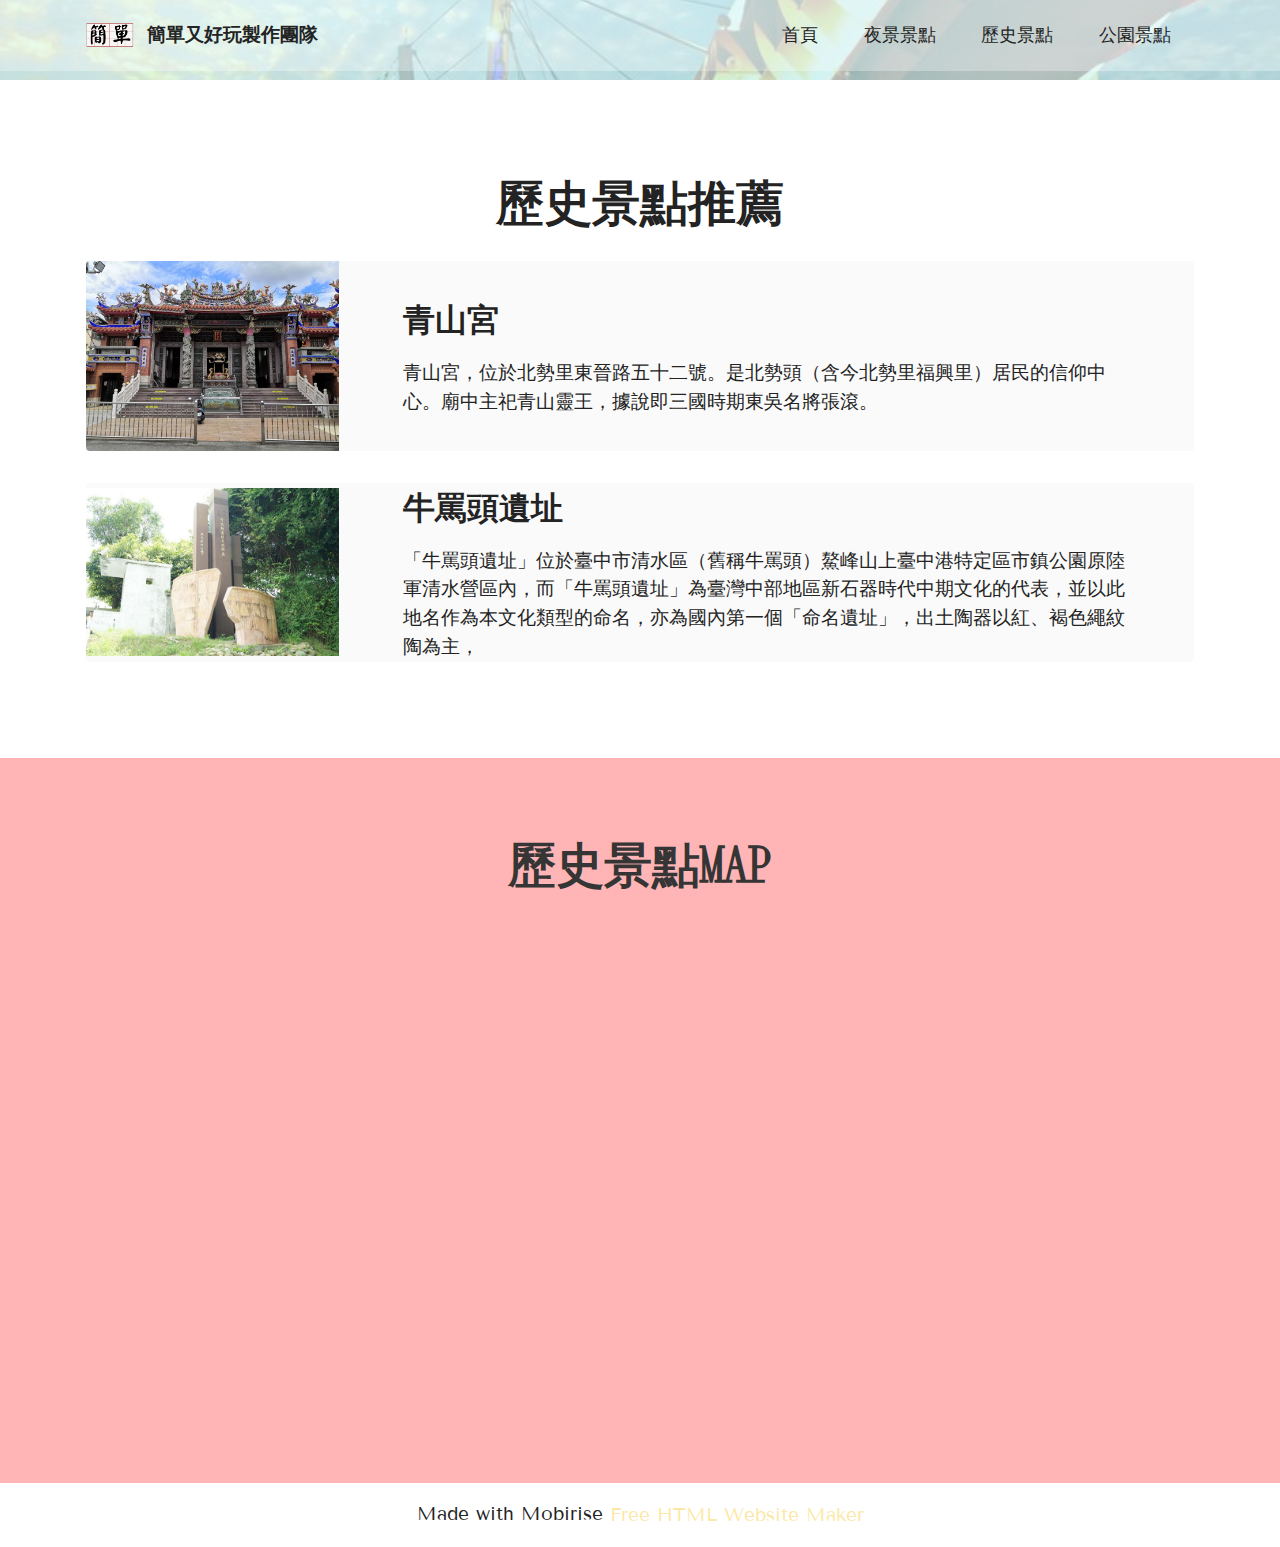
<file: page1.html>
<!DOCTYPE html>
<html  >
<head>
  <!-- Site made with Mobirise Website Builder v5.6.5, https://mobirise.com -->
  <meta charset="UTF-8">
  <meta http-equiv="X-UA-Compatible" content="IE=edge">
  <meta name="generator" content="Mobirise v5.6.5, mobirise.com">
  <meta name="twitter:card" content="summary_large_image"/>
  <meta name="twitter:image:src" content="">
  <meta property="og:image" content="">
  <meta name="twitter:title" content="歷史">
  <meta name="viewport" content="width=device-width, initial-scale=1, minimum-scale=1">
  <link rel="shortcut icon" href="assets/images/1.png" type="image/x-icon">
  <meta name="description" content="">
  
  
  <title>歷史</title>
  <link rel="stylesheet" href="assets/bootstrap/css/bootstrap.min.css">
  <link rel="stylesheet" href="assets/bootstrap/css/bootstrap-grid.min.css">
  <link rel="stylesheet" href="assets/bootstrap/css/bootstrap-reboot.min.css">
  <link rel="stylesheet" href="assets/dropdown/css/style.css">
  <link rel="stylesheet" href="assets/socicon/css/styles.css">
  <link rel="stylesheet" href="assets/theme/css/style.css">
  <link rel="preload" href="https://fonts.googleapis.com/css?family=Xanh+Mono:400,400i&display=swap" as="style" onload="this.onload=null;this.rel='stylesheet'">
  <noscript><link rel="stylesheet" href="https://fonts.googleapis.com/css?family=Xanh+Mono:400,400i&display=swap"></noscript>
  <link rel="preload" href="https://fonts.googleapis.com/css?family=Tenor+Sans:400&display=swap" as="style" onload="this.onload=null;this.rel='stylesheet'">
  <noscript><link rel="stylesheet" href="https://fonts.googleapis.com/css?family=Tenor+Sans:400&display=swap"></noscript>
  <link rel="preload" as="style" href="assets/mobirise/css/mbr-additional.css"><link rel="stylesheet" href="assets/mobirise/css/mbr-additional.css" type="text/css">
  
  
  
  
</head>
<body>
  
  <section data-bs-version="5.1" class="menu menu2 cid-sFHpMqcXGj" once="menu" id="menu2-2">
    
    <nav class="navbar navbar-dropdown navbar-expand-lg">
        <div class="container">
            <div class="navbar-brand">
                <span class="navbar-logo">
                    <a href="https://mobiri.se">
                        <img src="assets/images/1.png" alt="Mobirise Website Builder" style="height: 3rem;">
                    </a>
                </span>
                <span class="navbar-caption-wrap"><a class="navbar-caption text-black display-7" href="https://mobiri.se">簡單又好玩製作團隊</a></span>
            </div>
            <button class="navbar-toggler" type="button" data-toggle="collapse" data-bs-toggle="collapse" data-target="#navbarSupportedContent" data-bs-target="#navbarSupportedContent" aria-controls="navbarNavAltMarkup" aria-expanded="false" aria-label="Toggle navigation">
                <div class="hamburger">
                    <span></span>
                    <span></span>
                    <span></span>
                    <span></span>
                </div>
            </button>
            <div class="collapse navbar-collapse" id="navbarSupportedContent">
                <ul class="navbar-nav nav-dropdown nav-right" data-app-modern-menu="true"><li class="nav-item"><a class="nav-link link text-black text-primary display-4" href="index.html#top">首頁</a></li>
                    <li class="nav-item"><a class="nav-link link text-black text-primary display-4" href="page2.html#top">夜景景點</a></li>
                    <li class="nav-item"><a class="nav-link link text-black text-primary display-4" href="page1.html#top">歷史景點</a>
                    </li><li class="nav-item"><a class="nav-link link text-black text-primary display-4" href="page3.html#top">公園景點</a></li></ul>
                
                
            </div>
        </div>
    </nav>
</section>

<section data-bs-version="5.1" class="header9 cid-sFHoAfPmXB" id="header9-1">

    

    <div class="mbr-overlay" style="opacity: 0.7; background-color: rgb(210, 253, 255);"></div>

    <div class="text-center container">
        <div class="row justify-content-center">
            <div class="col-md-12 col-lg-9">
                
                
                
            </div>
        </div>
    </div>
</section>

<section data-bs-version="5.1" class="features10 cid-t96rgEjZdE" id="features11-5">
    <!---->
    
    
    <div class="container">
        <div class="title">
            <h3 class="mbr-section-title mbr-fonts-style mb-4 display-2"><strong>歷史景點推薦</strong></h3>
            
        </div>
        <div class="card">
            <div class="card-wrapper">
                <div class="row align-items-center">
                    <div class="col-12 col-md-3">
                        <div class="image-wrapper">
                            <img src="assets/images/2.jpeg" alt="Mobirise Website Builder" title="">
                        </div>
                    </div>
                    <div class="col-12 col-md">
                        <div class="card-box">
                            <div class="row">
                                <div class="col-12">
                                    <div class="top-line">
                                        <h4 class="card-title mbr-fonts-style display-5"><strong>青山宮</strong></h4>
                                        <p class="cost mbr-fonts-style display-5"></p>
                                    </div>
                                </div>
                                <div class="col-12">
                                    <div class="bottom-line">
                                        <p class="mbr-text mbr-fonts-style m-0 display-7">
                                            青山宮，位於北勢里東晉路五十二號。是北勢頭（含今北勢里福興里）居民的信仰中心。廟中主祀青山靈王，據說即三國時期東吳名將張滾。
                                        </p>
                                    </div>
                                </div>
                            </div>
                        </div>
                    </div>
                </div>
            </div>
        </div>
        <div class="card">
            <div class="card-wrapper">
                <div class="row align-items-center">
                    <div class="col-12 col-md-3">
                        <div class="image-wrapper">
                            <img src="assets/images/0.jpeg" alt="Mobirise Website Builder" title="">
                        </div>
                    </div>
                    <div class="col-12 col-md">
                        <div class="card-box">
                            <div class="row">
                                <div class="col-12">
                                    <div class="top-line">
                                        <h4 class="card-title mbr-fonts-style display-5"><strong>牛罵頭遺址</strong></h4>
                                        <p class="cost mbr-fonts-style display-5">ㄇ</p>
                                    </div>
                                </div>
                                <div class="col-12">
                                    <div class="bottom-line">
                                        <p class="mbr-text mbr-fonts-style m-0 display-7">
                                            「牛罵頭遺址」位於臺中市清水區（舊稱牛罵頭）鰲峰山上臺中港特定區市鎮公園原陸軍清水營區內，而「牛罵頭遺址」為臺灣中部地區新石器時代中期文化的代表，並以此地名作為本文化類型的命名，亦為國內第一個「命名遺址」，出土陶器以紅、褐色繩紋陶為主，
                                        </p>
                                    </div>
                                </div>
                            </div>
                        </div>
                    </div>
                </div>
            </div>
        </div>
        
        
        
        
    </div>
</section>

<section data-bs-version="5.1" class="map1 cid-sFHu4seZjP" id="map1-a">
    
    
    <div class="container">
        <div class="mbr-section-head mb-4">
            <h3 class="mbr-section-title mbr-fonts-style align-center mb-0 display-2"><strong>歷史景點MAP</strong></h3>
            
        </div>
        <div class="google-map"><iframe src="https://www.google.com/maps/d/u/0/embed?mid=1cGuDmkT1oVfSP0wBLYHrq-GpPIzaogc&ehbc=2E312F" width="640" height="480"></iframe></div>
    </div>
</section><section class="display-7" style="padding: 0;align-items: center;justify-content: center;flex-wrap: wrap;    align-content: center;display: flex;position: relative;height: 4rem;"><a href="https://mobiri.se/2739093" style="flex: 1 1;height: 4rem;position: absolute;width: 100%;z-index: 1;"><img alt="" style="height: 4rem;" src="[data-uri]"></a><p style="margin: 0;text-align: center;" class="display-7">Made with Mobirise &#8204;</p><a style="z-index:1" href="https://mobirise.com/html-builder.html">Free HTML Website Maker</a></section><script src="assets/bootstrap/js/bootstrap.bundle.min.js"></script>  <script src="assets/smoothscroll/smooth-scroll.js"></script>  <script src="assets/ytplayer/index.js"></script>  <script src="assets/dropdown/js/navbar-dropdown.js"></script>  <script src="assets/theme/js/script.js"></script>  
  
  
</body>
</html>
</file>
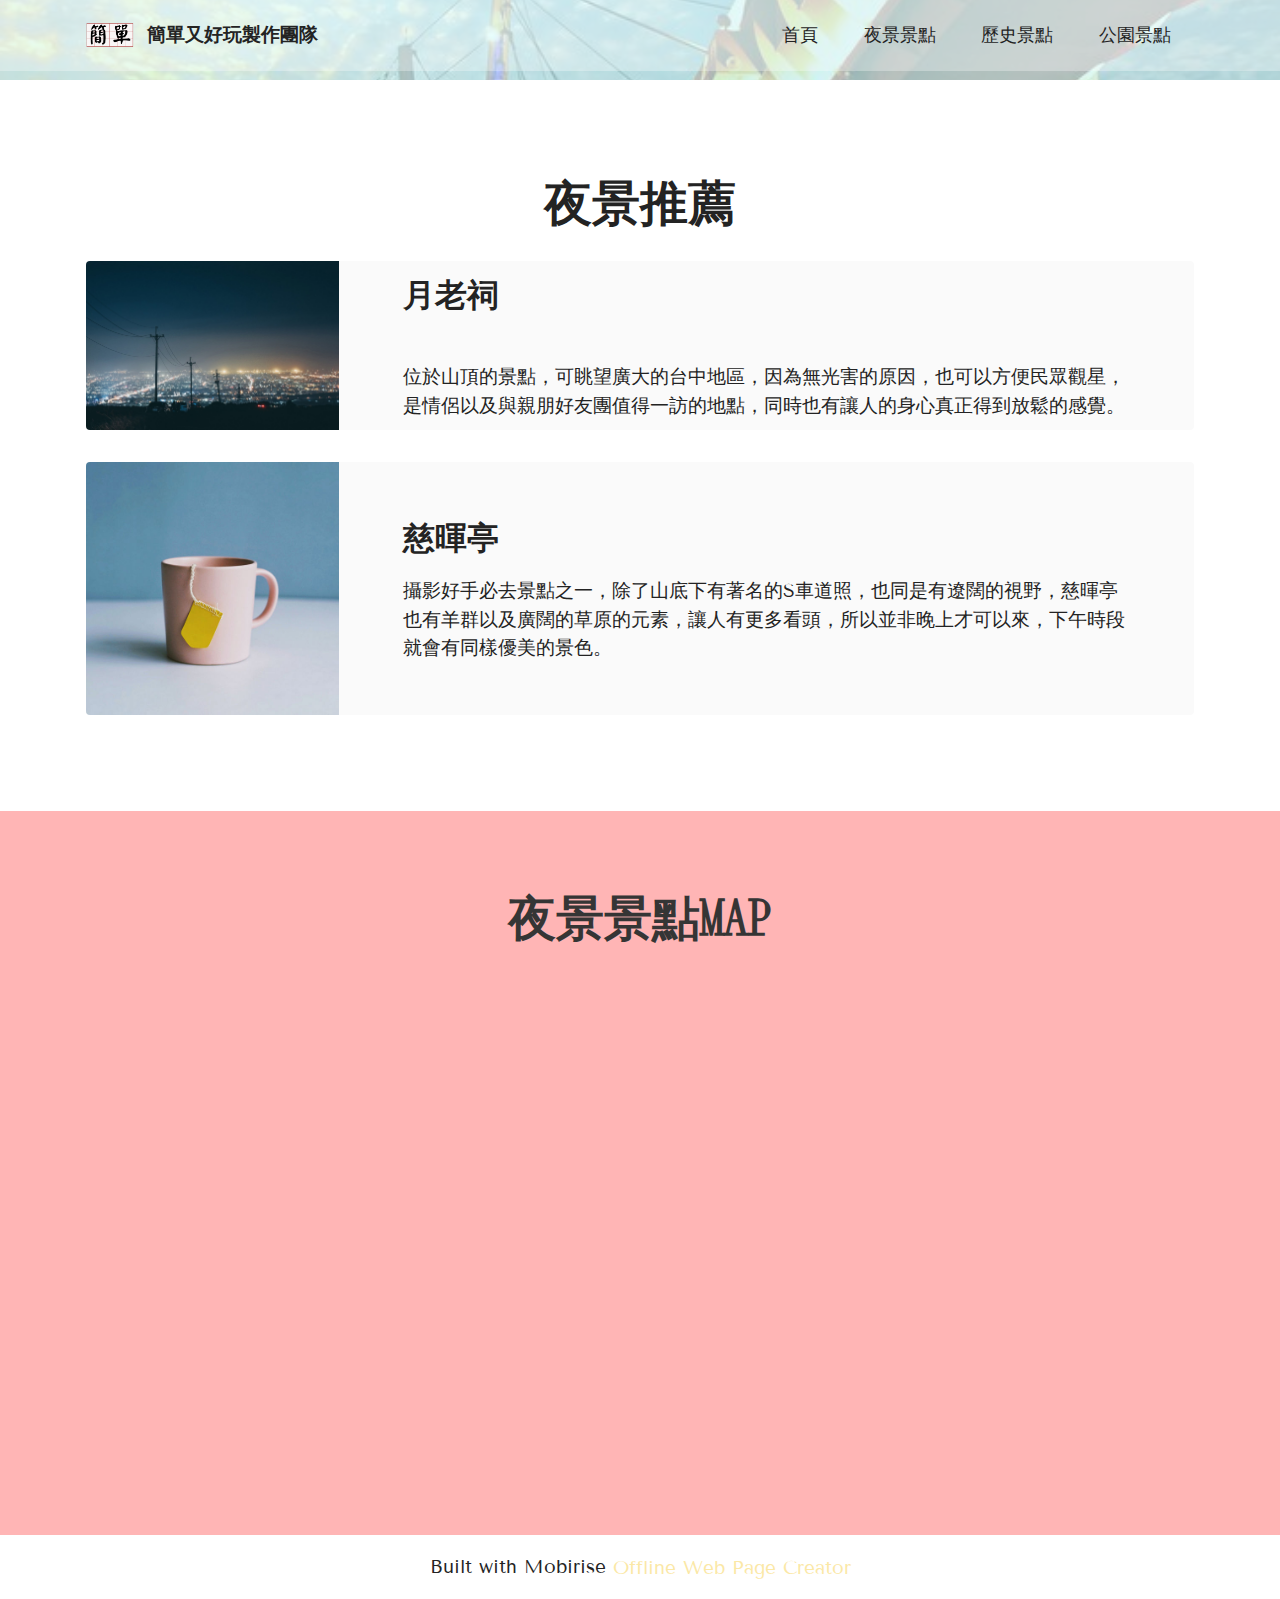
<file: page2.html>
<!DOCTYPE html>
<html  >
<head>
  <!-- Site made with Mobirise Website Builder v5.6.5, https://mobirise.com -->
  <meta charset="UTF-8">
  <meta http-equiv="X-UA-Compatible" content="IE=edge">
  <meta name="generator" content="Mobirise v5.6.5, mobirise.com">
  <meta name="twitter:card" content="summary_large_image"/>
  <meta name="twitter:image:src" content="">
  <meta property="og:image" content="">
  <meta name="twitter:title" content="夜景">
  <meta name="viewport" content="width=device-width, initial-scale=1, minimum-scale=1">
  <link rel="shortcut icon" href="assets/images/1.png" type="image/x-icon">
  <meta name="description" content="">
  
  
  <title>夜景</title>
  <link rel="stylesheet" href="assets/bootstrap/css/bootstrap.min.css">
  <link rel="stylesheet" href="assets/bootstrap/css/bootstrap-grid.min.css">
  <link rel="stylesheet" href="assets/bootstrap/css/bootstrap-reboot.min.css">
  <link rel="stylesheet" href="assets/dropdown/css/style.css">
  <link rel="stylesheet" href="assets/socicon/css/styles.css">
  <link rel="stylesheet" href="assets/theme/css/style.css">
  <link rel="preload" href="https://fonts.googleapis.com/css?family=Xanh+Mono:400,400i&display=swap" as="style" onload="this.onload=null;this.rel='stylesheet'">
  <noscript><link rel="stylesheet" href="https://fonts.googleapis.com/css?family=Xanh+Mono:400,400i&display=swap"></noscript>
  <link rel="preload" href="https://fonts.googleapis.com/css?family=Tenor+Sans:400&display=swap" as="style" onload="this.onload=null;this.rel='stylesheet'">
  <noscript><link rel="stylesheet" href="https://fonts.googleapis.com/css?family=Tenor+Sans:400&display=swap"></noscript>
  <link rel="preload" as="style" href="assets/mobirise/css/mbr-additional.css"><link rel="stylesheet" href="assets/mobirise/css/mbr-additional.css" type="text/css">
  
  
  
  
</head>
<body>
  
  <section data-bs-version="5.1" class="menu menu2 cid-t96ulDl9kN" once="menu" id="menu2-6">
    
    <nav class="navbar navbar-dropdown navbar-expand-lg">
        <div class="container">
            <div class="navbar-brand">
                <span class="navbar-logo">
                    <a href="https://mobiri.se">
                        <img src="assets/images/1.png" alt="Mobirise Website Builder" style="height: 3rem;">
                    </a>
                </span>
                <span class="navbar-caption-wrap"><a class="navbar-caption text-black display-7" href="https://mobiri.se">簡單又好玩製作團隊</a></span>
            </div>
            <button class="navbar-toggler" type="button" data-toggle="collapse" data-bs-toggle="collapse" data-target="#navbarSupportedContent" data-bs-target="#navbarSupportedContent" aria-controls="navbarNavAltMarkup" aria-expanded="false" aria-label="Toggle navigation">
                <div class="hamburger">
                    <span></span>
                    <span></span>
                    <span></span>
                    <span></span>
                </div>
            </button>
            <div class="collapse navbar-collapse" id="navbarSupportedContent">
                <ul class="navbar-nav nav-dropdown nav-right" data-app-modern-menu="true"><li class="nav-item"><a class="nav-link link text-black text-primary display-4" href="index.html#top">首頁</a></li>
                    <li class="nav-item"><a class="nav-link link text-black text-primary display-4" href="page2.html#top">夜景景點</a></li>
                    <li class="nav-item"><a class="nav-link link text-black text-primary display-4" href="page1.html#top">歷史景點</a>
                    </li><li class="nav-item"><a class="nav-link link text-black text-primary display-4" href="page3.html#top">公園景點</a></li></ul>
                
                
            </div>
        </div>
    </nav>
</section>

<section data-bs-version="5.1" class="header9 cid-t96ulDZ8bQ" id="header9-7">

    

    <div class="mbr-overlay" style="opacity: 0.7; background-color: rgb(210, 253, 255);"></div>

    <div class="text-center container">
        <div class="row justify-content-center">
            <div class="col-md-12 col-lg-9">
                
                
                
            </div>
        </div>
    </div>
</section>

<section data-bs-version="5.1" class="features10 cid-t96ulElA6Z" id="features11-8">
    <!---->
    
    
    <div class="container">
        <div class="title">
            <h3 class="mbr-section-title mbr-fonts-style mb-4 display-2"><strong>夜景推薦</strong></h3>
            
        </div>
        <div class="card">
            <div class="card-wrapper">
                <div class="row align-items-center">
                    <div class="col-12 col-md-3">
                        <div class="image-wrapper">
                            <img src="assets/images/24690036217-e9cf0d7a55-b.jpeg" alt="Mobirise Website Builder" title="">
                        </div>
                    </div>
                    <div class="col-12 col-md">
                        <div class="card-box">
                            <div class="row">
                                <div class="col-12">
                                    <div class="top-line">
                                        <h4 class="card-title mbr-fonts-style display-5"><strong>月老祠</strong></h4>
                                        <p class="cost mbr-fonts-style display-5"></p>
                                    </div>
                                </div>
                                <div class="col-12">
                                    <div class="bottom-line">
                                        <p class="mbr-text mbr-fonts-style m-0 display-7"><br>位於山頂的景點，可眺望廣大的台中地區，因為無光害的原因，也可以方便民眾觀星，是情侶以及與親朋好友團值得一訪的地點，同時也有讓人的身心真正得到放鬆的感覺。</p>
                                    </div>
                                </div>
                            </div>
                        </div>
                    </div>
                </div>
            </div>
        </div>
        <div class="card">
            <div class="card-wrapper">
                <div class="row align-items-center">
                    <div class="col-12 col-md-3">
                        <div class="image-wrapper">
                            <img src="assets/images/product2.jpg" alt="Mobirise Website Builder" title="">
                        </div>
                    </div>
                    <div class="col-12 col-md">
                        <div class="card-box">
                            <div class="row">
                                <div class="col-12">
                                    <div class="top-line">
                                        <h4 class="card-title mbr-fonts-style display-5"><strong>慈暉亭</strong></h4>
                                        <p class="cost mbr-fonts-style display-5">ㄇ</p>
                                    </div>
                                </div>
                                <div class="col-12">
                                    <div class="bottom-line">
                                        <p class="mbr-text mbr-fonts-style m-0 display-7">
                                            攝影好手必去景點之一，除了山底下有著名的S車道照，也同是有遼闊的視野，慈暉亭也有羊群以及廣闊的草原的元素，讓人有更多看頭，所以並非晚上才可以來，下午時段就會有同樣優美的景色。
                                        </p>
                                    </div>
                                </div>
                            </div>
                        </div>
                    </div>
                </div>
            </div>
        </div>
        
        
        
        
    </div>
</section>

<section data-bs-version="5.1" class="map1 cid-t96ulFeLOn" id="map1-9">
    
    
    <div class="container">
        <div class="mbr-section-head mb-4">
            <h3 class="mbr-section-title mbr-fonts-style align-center mb-0 display-2"><strong>夜景景點MAP</strong></h3>
            
        </div>
        <div class="google-map"><iframe src="https://www.google.com/maps/d/u/0/embed?mid=1O_Un_eQjM73HDYjXMvFKTdDsUtunHZw&ehbc=2E312F" width="640" height="480"></iframe></div>
    </div>
</section><section class="display-7" style="padding: 0;align-items: center;justify-content: center;flex-wrap: wrap;    align-content: center;display: flex;position: relative;height: 4rem;"><a href="https://mobiri.se/2739093" style="flex: 1 1;height: 4rem;position: absolute;width: 100%;z-index: 1;"><img alt="" style="height: 4rem;" src="[data-uri]"></a><p style="margin: 0;text-align: center;" class="display-7">Built with Mobirise &#8204;</p><a style="z-index:1" href="https://mobirise.com/offline-website-builder.html">Offline Web Page Creator</a></section><script src="assets/bootstrap/js/bootstrap.bundle.min.js"></script>  <script src="assets/smoothscroll/smooth-scroll.js"></script>  <script src="assets/ytplayer/index.js"></script>  <script src="assets/dropdown/js/navbar-dropdown.js"></script>  <script src="assets/theme/js/script.js"></script>  
  
  
</body>
</html>
</file>
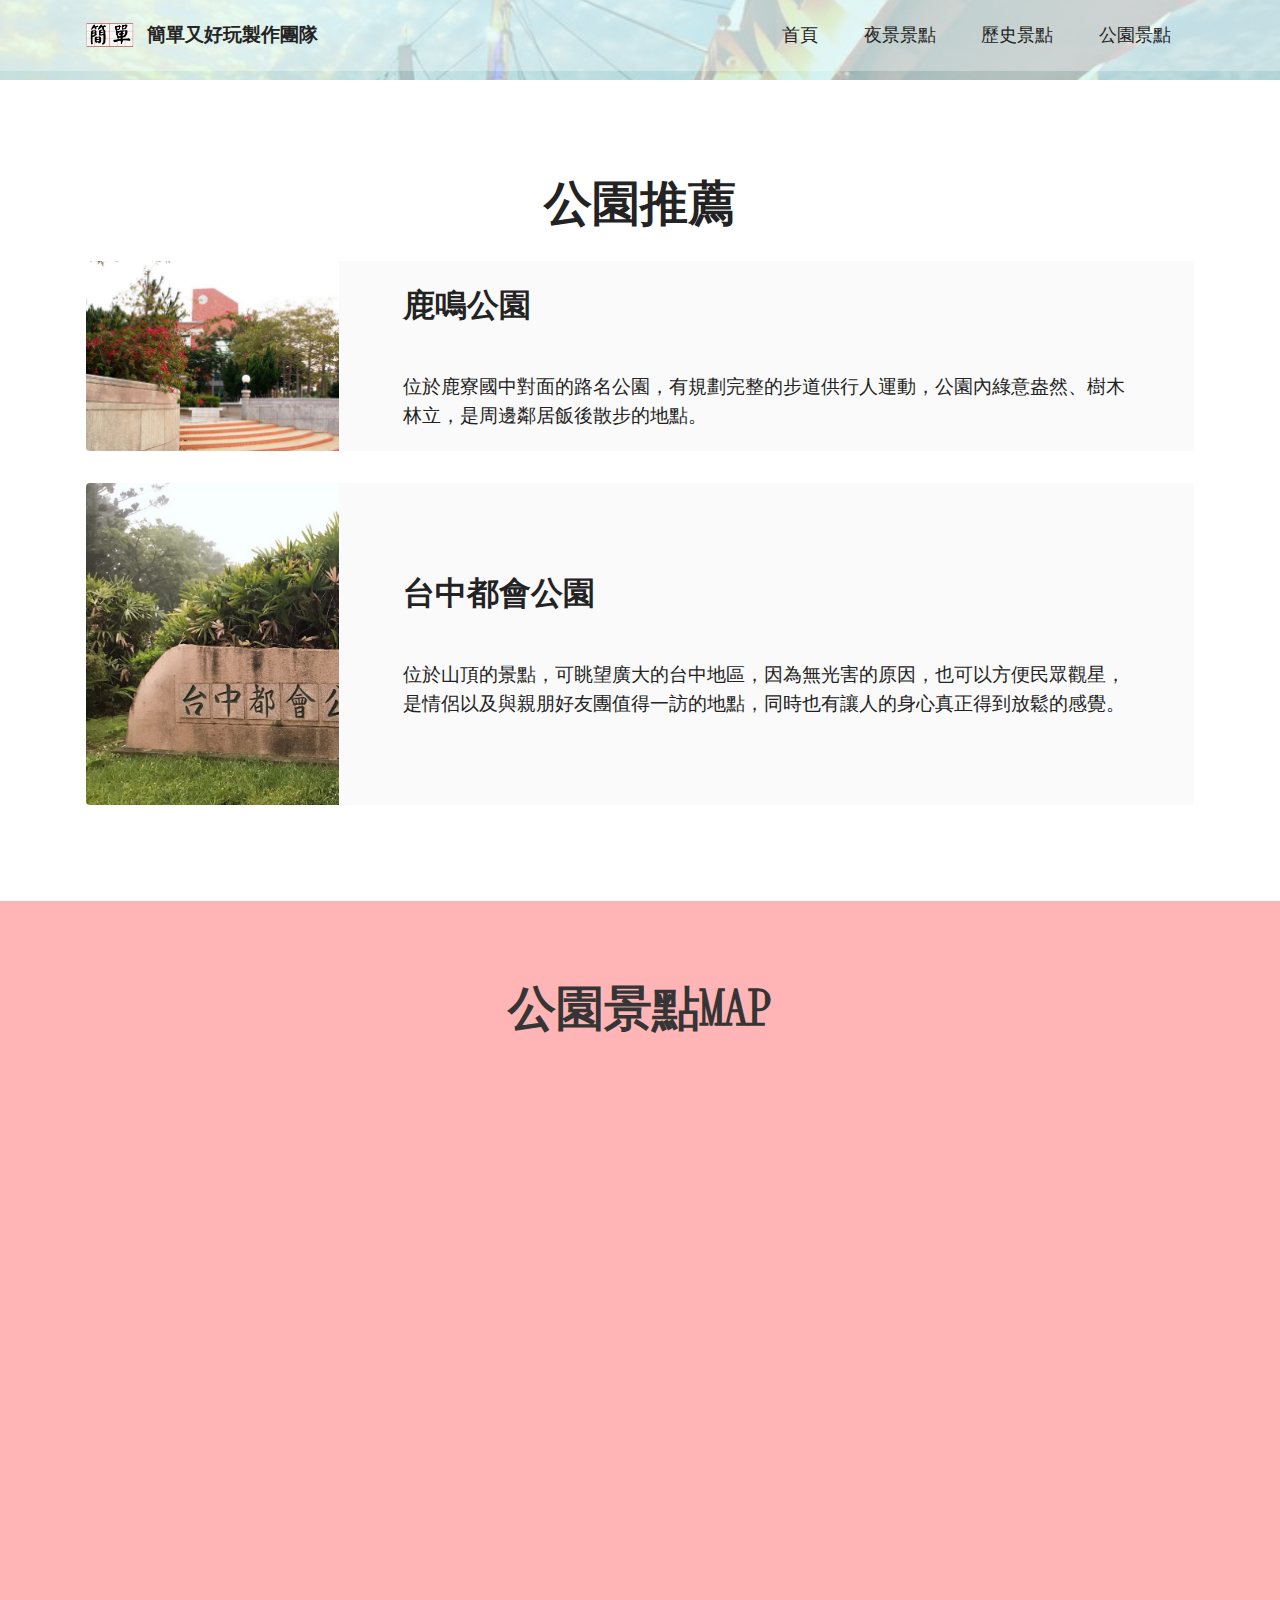
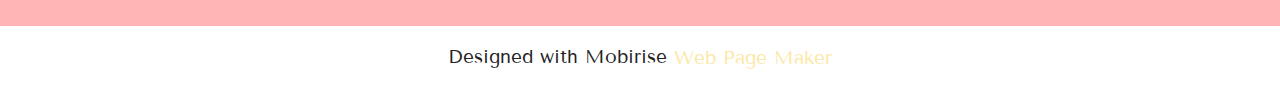
<file: page3.html>
<!DOCTYPE html>
<html  >
<head>
  <!-- Site made with Mobirise Website Builder v5.6.5, https://mobirise.com -->
  <meta charset="UTF-8">
  <meta http-equiv="X-UA-Compatible" content="IE=edge">
  <meta name="generator" content="Mobirise v5.6.5, mobirise.com">
  <meta name="twitter:card" content="summary_large_image"/>
  <meta name="twitter:image:src" content="">
  <meta property="og:image" content="">
  <meta name="twitter:title" content="公園">
  <meta name="viewport" content="width=device-width, initial-scale=1, minimum-scale=1">
  <link rel="shortcut icon" href="assets/images/1.png" type="image/x-icon">
  <meta name="description" content="">
  
  
  <title>公園</title>
  <link rel="stylesheet" href="assets/bootstrap/css/bootstrap.min.css">
  <link rel="stylesheet" href="assets/bootstrap/css/bootstrap-grid.min.css">
  <link rel="stylesheet" href="assets/bootstrap/css/bootstrap-reboot.min.css">
  <link rel="stylesheet" href="assets/dropdown/css/style.css">
  <link rel="stylesheet" href="assets/socicon/css/styles.css">
  <link rel="stylesheet" href="assets/theme/css/style.css">
  <link rel="preload" href="https://fonts.googleapis.com/css?family=Xanh+Mono:400,400i&display=swap" as="style" onload="this.onload=null;this.rel='stylesheet'">
  <noscript><link rel="stylesheet" href="https://fonts.googleapis.com/css?family=Xanh+Mono:400,400i&display=swap"></noscript>
  <link rel="preload" href="https://fonts.googleapis.com/css?family=Tenor+Sans:400&display=swap" as="style" onload="this.onload=null;this.rel='stylesheet'">
  <noscript><link rel="stylesheet" href="https://fonts.googleapis.com/css?family=Tenor+Sans:400&display=swap"></noscript>
  <link rel="preload" as="style" href="assets/mobirise/css/mbr-additional.css"><link rel="stylesheet" href="assets/mobirise/css/mbr-additional.css" type="text/css">
  
  
  
  
</head>
<body>
  
  <section data-bs-version="5.1" class="menu menu2 cid-t96uEfVD2v" once="menu" id="menu2-a">
    
    <nav class="navbar navbar-dropdown navbar-expand-lg">
        <div class="container">
            <div class="navbar-brand">
                <span class="navbar-logo">
                    <a href="https://mobiri.se">
                        <img src="assets/images/1.png" alt="Mobirise Website Builder" style="height: 3rem;">
                    </a>
                </span>
                <span class="navbar-caption-wrap"><a class="navbar-caption text-black display-7" href="https://mobiri.se">簡單又好玩製作團隊</a></span>
            </div>
            <button class="navbar-toggler" type="button" data-toggle="collapse" data-bs-toggle="collapse" data-target="#navbarSupportedContent" data-bs-target="#navbarSupportedContent" aria-controls="navbarNavAltMarkup" aria-expanded="false" aria-label="Toggle navigation">
                <div class="hamburger">
                    <span></span>
                    <span></span>
                    <span></span>
                    <span></span>
                </div>
            </button>
            <div class="collapse navbar-collapse" id="navbarSupportedContent">
                <ul class="navbar-nav nav-dropdown nav-right" data-app-modern-menu="true"><li class="nav-item"><a class="nav-link link text-black text-primary display-4" href="index.html#top">首頁</a></li>
                    <li class="nav-item"><a class="nav-link link text-black text-primary display-4" href="page2.html#top">夜景景點</a></li>
                    <li class="nav-item"><a class="nav-link link text-black text-primary display-4" href="page1.html#top">歷史景點</a>
                    </li><li class="nav-item"><a class="nav-link link text-black text-primary display-4" href="page3.html#top">公園景點</a></li></ul>
                
                
            </div>
        </div>
    </nav>
</section>

<section data-bs-version="5.1" class="header9 cid-t96uEgwvbg" id="header9-b">

    

    <div class="mbr-overlay" style="opacity: 0.7; background-color: rgb(210, 253, 255);"></div>

    <div class="text-center container">
        <div class="row justify-content-center">
            <div class="col-md-12 col-lg-9">
                
                
                
            </div>
        </div>
    </div>
</section>

<section data-bs-version="5.1" class="features10 cid-t96uEgPznd" id="features11-c">
    <!---->
    
    
    <div class="container">
        <div class="title">
            <h3 class="mbr-section-title mbr-fonts-style mb-4 display-2"><strong>公園推薦</strong></h3>
            
        </div>
        <div class="card">
            <div class="card-wrapper">
                <div class="row align-items-center">
                    <div class="col-12 col-md-3">
                        <div class="image-wrapper">
                            <img src="assets/images/s-57188378.jpg" alt="Mobirise Website Builder" title="">
                        </div>
                    </div>
                    <div class="col-12 col-md">
                        <div class="card-box">
                            <div class="row">
                                <div class="col-12">
                                    <div class="top-line">
                                        <h4 class="card-title mbr-fonts-style display-5"><strong>鹿鳴公園</strong></h4>
                                        <p class="cost mbr-fonts-style display-5"></p>
                                    </div>
                                </div>
                                <div class="col-12">
                                    <div class="bottom-line">
                                        <p class="mbr-text mbr-fonts-style m-0 display-7"><br>位於鹿寮國中對面的路名公園，有規劃完整的步道供行人運動，公園內綠意盎然、樹木林立，是周邊鄰居飯後散步的地點。</p>
                                    </div>
                                </div>
                            </div>
                        </div>
                    </div>
                </div>
            </div>
        </div>
        <div class="card">
            <div class="card-wrapper">
                <div class="row align-items-center">
                    <div class="col-12 col-md-3">
                        <div class="image-wrapper">
                            <img src="assets/images/0.jpg" alt="Mobirise Website Builder" title="">
                        </div>
                    </div>
                    <div class="col-12 col-md">
                        <div class="card-box">
                            <div class="row">
                                <div class="col-12">
                                    <div class="top-line">
                                        <h4 class="card-title mbr-fonts-style display-5"><strong>台中都會公園</strong></h4>
                                        <p class="cost mbr-fonts-style display-5">ㄇ</p>
                                    </div>
                                </div>
                                <div class="col-12">
                                    <div class="bottom-line">
                                        <p class="mbr-text mbr-fonts-style m-0 display-7"><br>位於山頂的景點，可眺望廣大的台中地區，因為無光害的原因，也可以方便民眾觀星，是情侶以及與親朋好友團值得一訪的地點，同時也有讓人的身心真正得到放鬆的感覺。</p>
                                    </div>
                                </div>
                            </div>
                        </div>
                    </div>
                </div>
            </div>
        </div>
        
        
        
        
    </div>
</section>

<section data-bs-version="5.1" class="map1 cid-t96uEhqZ6K" id="map1-d">
    
    
    <div class="container">
        <div class="mbr-section-head mb-4">
            <h3 class="mbr-section-title mbr-fonts-style align-center mb-0 display-2"><strong>公園景點MAP</strong></h3>
            
        </div>
        <div class="google-map"><iframe src="https://www.google.com/maps/d/u/0/embed?mid=1_22J3HlpAmyH2BldFg7onBqoNLP6kb0&ehbc=2E312F" width="640" height="480"></iframe></div>
    </div>
</section><section class="display-7" style="padding: 0;align-items: center;justify-content: center;flex-wrap: wrap;    align-content: center;display: flex;position: relative;height: 4rem;"><a href="https://mobiri.se/2739093" style="flex: 1 1;height: 4rem;position: absolute;width: 100%;z-index: 1;"><img alt="" style="height: 4rem;" src="[data-uri]"></a><p style="margin: 0;text-align: center;" class="display-7">Designed with Mobirise &#8204;</p><a style="z-index:1" href="https://mobirise.com/web-page-maker.html">Web Page Maker</a></section><script src="assets/bootstrap/js/bootstrap.bundle.min.js"></script>  <script src="assets/smoothscroll/smooth-scroll.js"></script>  <script src="assets/ytplayer/index.js"></script>  <script src="assets/dropdown/js/navbar-dropdown.js"></script>  <script src="assets/theme/js/script.js"></script>  
  
  
</body>
</html>
</file>
<file: assets/dropdown/css/style.css>
.navbar-dropdown {
  left: 0;
  padding: 0;
  position: absolute;
  right: 0;
  top: 0;
  transition: all 0.45s ease;
  z-index: 1030;
  background: #282828; }
  .navbar-dropdown .navbar-logo {
    margin-right: 0.8rem;
    transition: margin 0.3s ease-in-out;
    vertical-align: middle; }
    .navbar-dropdown .navbar-logo img {
      height: 3.125rem;
      transition: all 0.3s ease-in-out; }
    .navbar-dropdown .navbar-logo.mbr-iconfont {
      font-size: 3.125rem;
      line-height: 3.125rem; }
  .navbar-dropdown .navbar-caption {
    font-weight: 700;
    white-space: normal;
    vertical-align: -4px;
    line-height: 3.125rem !important; }
    .navbar-dropdown .navbar-caption, .navbar-dropdown .navbar-caption:hover {
      color: inherit;
      text-decoration: none; }
  .navbar-dropdown .mbr-iconfont + .navbar-caption {
    vertical-align: -1px; }
  .navbar-dropdown.navbar-fixed-top {
    position: fixed; }
  .navbar-dropdown .navbar-brand span {
    vertical-align: -4px; }
  .navbar-dropdown.bg-color.transparent {
    background: none; }
  .navbar-dropdown.navbar-short .navbar-brand {
    padding: 0.625rem 0; }
    .navbar-dropdown.navbar-short .navbar-brand span {
      vertical-align: -1px; }
  .navbar-dropdown.navbar-short .navbar-caption {
    line-height: 2.375rem !important;
    vertical-align: -2px; }
  .navbar-dropdown.navbar-short .navbar-logo {
    margin-right: 0.5rem; }
    .navbar-dropdown.navbar-short .navbar-logo img {
      height: 2.375rem; }
    .navbar-dropdown.navbar-short .navbar-logo.mbr-iconfont {
      font-size: 2.375rem;
      line-height: 2.375rem; }
  .navbar-dropdown.navbar-short .mbr-table-cell {
    height: 3.625rem; }
  .navbar-dropdown .navbar-close {
    left: 0.6875rem;
    position: fixed;
    top: 0.75rem;
    z-index: 1000; }
  .navbar-dropdown .hamburger-icon {
    content: "";
    display: inline-block;
    vertical-align: middle;
    width: 16px;
    -webkit-box-shadow: 0 -6px 0 1px #282828,0 0 0 1px #282828,0 6px 0 1px #282828;
    -moz-box-shadow: 0 -6px 0 1px #282828,0 0 0 1px #282828,0 6px 0 1px #282828;
    box-shadow: 0 -6px 0 1px #282828,0 0 0 1px #282828,0 6px 0 1px #282828; }

.dropdown-menu .dropdown-toggle[data-toggle="dropdown-submenu"]::after {
  border-bottom: 0.35em solid transparent;
  border-left: 0.35em solid;
  border-right: 0;
  border-top: 0.35em solid transparent;
  margin-left: 0.3rem; }

.dropdown-menu .dropdown-item:focus {
  outline: 0; }

.nav-dropdown {
  font-size: 0.75rem;
  font-weight: 500;
  height: auto !important; }
  .nav-dropdown .nav-btn {
    padding-left: 1rem; }
  .nav-dropdown .link {
    margin: .667em 1.667em;
    font-weight: 500;
    padding: 0;
    transition: color .2s ease-in-out; }
    .nav-dropdown .link.dropdown-toggle {
      margin-right: 2.583em; }
      .nav-dropdown .link.dropdown-toggle::after {
        margin-left: .25rem;
        border-top: 0.35em solid;
        border-right: 0.35em solid transparent;
        border-left: 0.35em solid transparent;
        border-bottom: 0; }
      .nav-dropdown .link.dropdown-toggle[aria-expanded="true"] {
        margin: 0;
        padding: 0.667em 3.263em  0.667em 1.667em; }
  .nav-dropdown .link::after,
  .nav-dropdown .dropdown-item::after {
    color: inherit; }
  .nav-dropdown .btn {
    font-size: 0.75rem;
    font-weight: 700;
    letter-spacing: 0;
    margin-bottom: 0;
    padding-left: 1.25rem;
    padding-right: 1.25rem; }
  .nav-dropdown .dropdown-menu {
    border-radius: 0;
    border: 0;
    left: 0;
    margin: 0;
    padding-bottom: 1.25rem;
    padding-top: 1.25rem;
    position: relative; }
  .nav-dropdown .dropdown-submenu {
    margin-left: 0.125rem;
    top: 0; }
  .nav-dropdown .dropdown-item {
    font-weight: 500;
    line-height: 2;
    padding: 0.3846em 4.615em 0.3846em 1.5385em;
    position: relative;
    transition: color .2s ease-in-out, background-color .2s ease-in-out; }
    .nav-dropdown .dropdown-item::after {
      margin-top: -0.3077em;
      position: absolute;
      right: 1.1538em;
      top: 50%; }
    .nav-dropdown .dropdown-item:focus, .nav-dropdown .dropdown-item:hover {
      background: none; }

@media (max-width: 767px) {
  .nav-dropdown.navbar-toggleable-sm {
    bottom: 0;
    display: none;
    left: 0;
    overflow-x: hidden;
    position: fixed;
    top: 0;
    transform: translateX(-100%);
    -ms-transform: translateX(-100%);
    -webkit-transform: translateX(-100%);
    width: 18.75rem;
    z-index: 999; } }
.nav-dropdown.navbar-toggleable-xl {
  bottom: 0;
  display: none;
  left: 0;
  overflow-x: hidden;
  position: fixed;
  top: 0;
  transform: translateX(-100%);
  -ms-transform: translateX(-100%);
  -webkit-transform: translateX(-100%);
  width: 18.75rem;
  z-index: 999; }

.nav-dropdown-sm {
  display: block !important;
  overflow-x: hidden;
  overflow: auto;
  padding-top: 3.875rem; }
  .nav-dropdown-sm::after {
    content: "";
    display: block;
    height: 3rem;
    width: 100%; }
  .nav-dropdown-sm.collapse.in ~ .navbar-close {
    display: block !important; }
  .nav-dropdown-sm.collapsing, .nav-dropdown-sm.collapse.in {
    transform: translateX(0);
    -ms-transform: translateX(0);
    -webkit-transform: translateX(0);
    transition: all 0.25s ease-out;
    -webkit-transition: all 0.25s ease-out;
    background: #282828; }
  .nav-dropdown-sm.collapsing[aria-expanded="false"] {
    transform: translateX(-100%);
    -ms-transform: translateX(-100%);
    -webkit-transform: translateX(-100%); }
  .nav-dropdown-sm .nav-item {
    display: block;
    margin-left: 0 !important;
    padding-left: 0; }
  .nav-dropdown-sm .link,
  .nav-dropdown-sm .dropdown-item {
    border-top: 1px dotted rgba(255, 255, 255, 0.1);
    font-size: 0.8125rem;
    line-height: 1.6;
    margin: 0 !important;
    padding: 0.875rem 2.4rem 0.875rem 1.5625rem !important;
    position: relative;
    white-space: normal; }
    .nav-dropdown-sm .link:focus, .nav-dropdown-sm .link:hover,
    .nav-dropdown-sm .dropdown-item:focus,
    .nav-dropdown-sm .dropdown-item:hover {
      background: rgba(0, 0, 0, 0.2) !important;
      color: #c0a375; }
  .nav-dropdown-sm .nav-btn {
    position: relative;
    padding: 1.5625rem 1.5625rem 0 1.5625rem; }
    .nav-dropdown-sm .nav-btn::before {
      border-top: 1px dotted rgba(255, 255, 255, 0.1);
      content: "";
      left: 0;
      position: absolute;
      top: 0;
      width: 100%; }
    .nav-dropdown-sm .nav-btn + .nav-btn {
      padding-top: 0.625rem; }
      .nav-dropdown-sm .nav-btn + .nav-btn::before {
        display: none; }
  .nav-dropdown-sm .btn {
    padding: 0.625rem 0; }
  .nav-dropdown-sm .dropdown-toggle[data-toggle="dropdown-submenu"]::after {
    margin-left: .25rem;
    border-top: 0.35em solid;
    border-right: 0.35em solid transparent;
    border-left: 0.35em solid transparent;
    border-bottom: 0; }
  .nav-dropdown-sm .dropdown-toggle[data-toggle="dropdown-submenu"][aria-expanded="true"]::after {
    border-top: 0;
    border-right: 0.35em solid transparent;
    border-left: 0.35em solid transparent;
    border-bottom: 0.35em solid; }
  .nav-dropdown-sm .dropdown-menu {
    margin: 0;
    padding: 0;
    position: relative;
    top: 0;
    left: 0;
    width: 100%;
    border: 0;
    float: none;
    border-radius: 0;
    background: none; }
  .nav-dropdown-sm .dropdown-submenu {
    left: 100%;
    margin-left: 0.125rem;
    margin-top: -1.25rem;
    top: 0; }

.navbar-toggleable-sm .nav-dropdown .dropdown-menu {
  position: absolute; }

.navbar-toggleable-sm .nav-dropdown .dropdown-submenu {
  left: 100%;
  margin-left: 0.125rem;
  margin-top: -1.25rem;
  top: 0; }

.navbar-toggleable-sm.opened .nav-dropdown .dropdown-menu {
  position: relative; }

.navbar-toggleable-sm.opened .nav-dropdown .dropdown-submenu {
  left: 0;
  margin-left: 00rem;
  margin-top: 0rem;
  top: 0; }

.is-builder .nav-dropdown.collapsing {
  transition: none !important; }
</file>
<file: assets/socicon/css/styles.css>
@charset "UTF-8";

@font-face {
  font-family: 'Socicon';
  src:  url('../fonts/socicon.eot');
  src:  url('../fonts/socicon.eot?#iefix') format('embedded-opentype'),
    url('../fonts/socicon.woff2') format('woff2'),
    url('../fonts/socicon.ttf') format('truetype'),
    url('../fonts/socicon.woff') format('woff'),
    url('../fonts/socicon.svg#socicon') format('svg');
  font-weight: normal;
  font-style: normal;
  font-display: swap;
}

[data-icon]:before {
  font-family: "socicon" !important;
  content: attr(data-icon);
  font-style: normal !important;
  font-weight: normal !important;
  font-variant: normal !important;
  text-transform: none !important;
  speak: none;
  line-height: 1;
  -webkit-font-smoothing: antialiased;
  -moz-osx-font-smoothing: grayscale;
}

[class^="socicon-"], [class*=" socicon-"] {
  /* use !important to prevent issues with browser extensions that change fonts */
  font-family: 'Socicon' !important;
  speak: none;
  font-style: normal;
  font-weight: normal;
  font-variant: normal;
  text-transform: none;
  line-height: 1;

  /* Better Font Rendering =========== */
  -webkit-font-smoothing: antialiased;
  -moz-osx-font-smoothing: grayscale;
}

.socicon-eitaa:before {
  content: "\e97c";
}
.socicon-soroush:before {
  content: "\e97d";
}
.socicon-bale:before {
  content: "\e97e";
}
.socicon-zazzle:before {
  content: "\e97b";
}
.socicon-society6:before {
  content: "\e97a";
}
.socicon-redbubble:before {
  content: "\e979";
}
.socicon-avvo:before {
  content: "\e978";
}
.socicon-stitcher:before {
  content: "\e977";
}
.socicon-googlehangouts:before {
  content: "\e974";
}
.socicon-dlive:before {
  content: "\e975";
}
.socicon-vsco:before {
  content: "\e976";
}
.socicon-flipboard:before {
  content: "\e973";
}
.socicon-ubuntu:before {
  content: "\e958";
}
.socicon-artstation:before {
  content: "\e959";
}
.socicon-invision:before {
  content: "\e95a";
}
.socicon-torial:before {
  content: "\e95b";
}
.socicon-collectorz:before {
  content: "\e95c";
}
.socicon-seenthis:before {
  content: "\e95d";
}
.socicon-googleplaymusic:before {
  content: "\e95e";
}
.socicon-debian:before {
  content: "\e95f";
}
.socicon-filmfreeway:before {
  content: "\e960";
}
.socicon-gnome:before {
  content: "\e961";
}
.socicon-itchio:before {
  content: "\e962";
}
.socicon-jamendo:before {
  content: "\e963";
}
.socicon-mix:before {
  content: "\e964";
}
.socicon-sharepoint:before {
  content: "\e965";
}
.socicon-tinder:before {
  content: "\e966";
}
.socicon-windguru:before {
  content: "\e967";
}
.socicon-cdbaby:before {
  content: "\e968";
}
.socicon-elementaryos:before {
  content: "\e969";
}
.socicon-stage32:before {
  content: "\e96a";
}
.socicon-tiktok:before {
  content: "\e96b";
}
.socicon-gitter:before {
  content: "\e96c";
}
.socicon-letterboxd:before {
  content: "\e96d";
}
.socicon-threema:before {
  content: "\e96e";
}
.socicon-splice:before {
  content: "\e96f";
}
.socicon-metapop:before {
  content: "\e970";
}
.socicon-naver:before {
  content: "\e971";
}
.socicon-remote:before {
  content: "\e972";
}
.socicon-internet:before {
  content: "\e957";
}
.socicon-moddb:before {
  content: "\e94b";
}
.socicon-indiedb:before {
  content: "\e94c";
}
.socicon-traxsource:before {
  content: "\e94d";
}
.socicon-gamefor:before {
  content: "\e94e";
}
.socicon-pixiv:before {
  content: "\e94f";
}
.socicon-myanimelist:before {
  content: "\e950";
}
.socicon-blackberry:before {
  content: "\e951";
}
.socicon-wickr:before {
  content: "\e952";
}
.socicon-spip:before {
  content: "\e953";
}
.socicon-napster:before {
  content: "\e954";
}
.socicon-beatport:before {
  content: "\e955";
}
.socicon-hackerone:before {
  content: "\e956";
}
.socicon-hackernews:before {
  content: "\e946";
}
.socicon-smashwords:before {
  content: "\e947";
}
.socicon-kobo:before {
  content: "\e948";
}
.socicon-bookbub:before {
  content: "\e949";
}
.socicon-mailru:before {
  content: "\e94a";
}
.socicon-gitlab:before {
  content: "\e945";
}
.socicon-instructables:before {
  content: "\e944";
}
.socicon-portfolio:before {
  content: "\e943";
}
.socicon-codered:before {
  content: "\e940";
}
.socicon-origin:before {
  content: "\e941";
}
.socicon-nextdoor:before {
  content: "\e942";
}
.socicon-udemy:before {
  content: "\e93f";
}
.socicon-livemaster:before {
  content: "\e93e";
}
.socicon-crunchbase:before {
  content: "\e93b";
}
.socicon-homefy:before {
  content: "\e93c";
}
.socicon-calendly:before {
  content: "\e93d";
}
.socicon-realtor:before {
  content: "\e90f";
}
.socicon-tidal:before {
  content: "\e910";
}
.socicon-qobuz:before {
  content: "\e911";
}
.socicon-natgeo:before {
  content: "\e912";
}
.socicon-mastodon:before {
  content: "\e913";
}
.socicon-unsplash:before {
  content: "\e914";
}
.socicon-homeadvisor:before {
  content: "\e915";
}
.socicon-angieslist:before {
  content: "\e916";
}
.socicon-codepen:before {
  content: "\e917";
}
.socicon-slack:before {
  content: "\e918";
}
.socicon-openaigym:before {
  content: "\e919";
}
.socicon-logmein:before {
  content: "\e91a";
}
.socicon-fiverr:before {
  content: "\e91b";
}
.socicon-gotomeeting:before {
  content: "\e91c";
}
.socicon-aliexpress:before {
  content: "\e91d";
}
.socicon-guru:before {
  content: "\e91e";
}
.socicon-appstore:before {
  content: "\e91f";
}
.socicon-homes:before {
  content: "\e920";
}
.socicon-zoom:before {
  content: "\e921";
}
.socicon-alibaba:before {
  content: "\e922";
}
.socicon-craigslist:before {
  content: "\e923";
}
.socicon-wix:before {
  content: "\e924";
}
.socicon-redfin:before {
  content: "\e925";
}
.socicon-googlecalendar:before {
  content: "\e926";
}
.socicon-shopify:before {
  content: "\e927";
}
.socicon-freelancer:before {
  content: "\e928";
}
.socicon-seedrs:before {
  content: "\e929";
}
.socicon-bing:before {
  content: "\e92a";
}
.socicon-doodle:before {
  content: "\e92b";
}
.socicon-bonanza:before {
  content: "\e92c";
}
.socicon-squarespace:before {
  content: "\e92d";
}
.socicon-toptal:before {
  content: "\e92e";
}
.socicon-gust:before {
  content: "\e92f";
}
.socicon-ask:before {
  content: "\e930";
}
.socicon-trulia:before {
  content: "\e931";
}
.socicon-loomly:before {
  content: "\e932";
}
.socicon-ghost:before {
  content: "\e933";
}
.socicon-upwork:before {
  content: "\e934";
}
.socicon-fundable:before {
  content: "\e935";
}
.socicon-booking:before {
  content: "\e936";
}
.socicon-googlemaps:before {
  content: "\e937";
}
.socicon-zillow:before {
  content: "\e938";
}
.socicon-niconico:before {
  content: "\e939";
}
.socicon-toneden:before {
  content: "\e93a";
}
.socicon-augment:before {
  content: "\e908";
}
.socicon-bitbucket:before {
  content: "\e909";
}
.socicon-fyuse:before {
  content: "\e90a";
}
.socicon-yt-gaming:before {
  content: "\e90b";
}
.socicon-sketchfab:before {
  content: "\e90c";
}
.socicon-mobcrush:before {
  content: "\e90d";
}
.socicon-microsoft:before {
  content: "\e90e";
}
.socicon-pandora:before {
  content: "\e907";
}
.socicon-messenger:before {
  content: "\e906";
}
.socicon-gamewisp:before {
  content: "\e905";
}
.socicon-bloglovin:before {
  content: "\e904";
}
.socicon-tunein:before {
  content: "\e903";
}
.socicon-gamejolt:before {
  content: "\e901";
}
.socicon-trello:before {
  content: "\e902";
}
.socicon-spreadshirt:before {
  content: "\e900";
}
.socicon-500px:before {
  content: "\e000";
}
.socicon-8tracks:before {
  content: "\e001";
}
.socicon-airbnb:before {
  content: "\e002";
}
.socicon-alliance:before {
  content: "\e003";
}
.socicon-amazon:before {
  content: "\e004";
}
.socicon-amplement:before {
  content: "\e005";
}
.socicon-android:before {
  content: "\e006";
}
.socicon-angellist:before {
  content: "\e007";
}
.socicon-apple:before {
  content: "\e008";
}
.socicon-appnet:before {
  content: "\e009";
}
.socicon-baidu:before {
  content: "\e00a";
}
.socicon-bandcamp:before {
  content: "\e00b";
}
.socicon-battlenet:before {
  content: "\e00c";
}
.socicon-mixer:before {
  content: "\e00d";
}
.socicon-bebee:before {
  content: "\e00e";
}
.socicon-bebo:before {
  content: "\e00f";
}
.socicon-behance:before {
  content: "\e010";
}
.socicon-blizzard:before {
  content: "\e011";
}
.socicon-blogger:before {
  content: "\e012";
}
.socicon-buffer:before {
  content: "\e013";
}
.socicon-chrome:before {
  content: "\e014";
}
.socicon-coderwall:before {
  content: "\e015";
}
.socicon-curse:before {
  content: "\e016";
}
.socicon-dailymotion:before {
  content: "\e017";
}
.socicon-deezer:before {
  content: "\e018";
}
.socicon-delicious:before {
  content: "\e019";
}
.socicon-deviantart:before {
  content: "\e01a";
}
.socicon-diablo:before {
  content: "\e01b";
}
.socicon-digg:before {
  content: "\e01c";
}
.socicon-discord:before {
  content: "\e01d";
}
.socicon-disqus:before {
  content: "\e01e";
}
.socicon-douban:before {
  content: "\e01f";
}
.socicon-draugiem:before {
  content: "\e020";
}
.socicon-dribbble:before {
  content: "\e021";
}
.socicon-drupal:before {
  content: "\e022";
}
.socicon-ebay:before {
  content: "\e023";
}
.socicon-ello:before {
  content: "\e024";
}
.socicon-endomodo:before {
  content: "\e025";
}
.socicon-envato:before {
  content: "\e026";
}
.socicon-etsy:before {
  content: "\e027";
}
.socicon-facebook:before {
  content: "\e028";
}
.socicon-feedburner:before {
  content: "\e029";
}
.socicon-filmweb:before {
  content: "\e02a";
}
.socicon-firefox:before {
  content: "\e02b";
}
.socicon-flattr:before {
  content: "\e02c";
}
.socicon-flickr:before {
  content: "\e02d";
}
.socicon-formulr:before {
  content: "\e02e";
}
.socicon-forrst:before {
  content: "\e02f";
}
.socicon-foursquare:before {
  content: "\e030";
}
.socicon-friendfeed:before {
  content: "\e031";
}
.socicon-github:before {
  content: "\e032";
}
.socicon-goodreads:before {
  content: "\e033";
}
.socicon-google:before {
  content: "\e034";
}
.socicon-googlescholar:before {
  content: "\e035";
}
.socicon-googlegroups:before {
  content: "\e036";
}
.socicon-googlephotos:before {
  content: "\e037";
}
.socicon-googleplus:before {
  content: "\e038";
}
.socicon-grooveshark:before {
  content: "\e039";
}
.socicon-hackerrank:before {
  content: "\e03a";
}
.socicon-hearthstone:before {
  content: "\e03b";
}
.socicon-hellocoton:before {
  content: "\e03c";
}
.socicon-heroes:before {
  content: "\e03d";
}
.socicon-smashcast:before {
  content: "\e03e";
}
.socicon-horde:before {
  content: "\e03f";
}
.socicon-houzz:before {
  content: "\e040";
}
.socicon-icq:before {
  content: "\e041";
}
.socicon-identica:before {
  content: "\e042";
}
.socicon-imdb:before {
  content: "\e043";
}
.socicon-instagram:before {
  content: "\e044";
}
.socicon-issuu:before {
  content: "\e045";
}
.socicon-istock:before {
  content: "\e046";
}
.socicon-itunes:before {
  content: "\e047";
}
.socicon-keybase:before {
  content: "\e048";
}
.socicon-lanyrd:before {
  content: "\e049";
}
.socicon-lastfm:before {
  content: "\e04a";
}
.socicon-line:before {
  content: "\e04b";
}
.socicon-linkedin:before {
  content: "\e04c";
}
.socicon-livejournal:before {
  content: "\e04d";
}
.socicon-lyft:before {
  content: "\e04e";
}
.socicon-macos:before {
  content: "\e04f";
}
.socicon-mail:before {
  content: "\e050";
}
.socicon-medium:before {
  content: "\e051";
}
.socicon-meetup:before {
  content: "\e052";
}
.socicon-mixcloud:before {
  content: "\e053";
}
.socicon-modelmayhem:before {
  content: "\e054";
}
.socicon-mumble:before {
  content: "\e055";
}
.socicon-myspace:before {
  content: "\e056";
}
.socicon-newsvine:before {
  content: "\e057";
}
.socicon-nintendo:before {
  content: "\e058";
}
.socicon-npm:before {
  content: "\e059";
}
.socicon-odnoklassniki:before {
  content: "\e05a";
}
.socicon-openid:before {
  content: "\e05b";
}
.socicon-opera:before {
  content: "\e05c";
}
.socicon-outlook:before {
  content: "\e05d";
}
.socicon-overwatch:before {
  content: "\e05e";
}
.socicon-patreon:before {
  content: "\e05f";
}
.socicon-paypal:before {
  content: "\e060";
}
.socicon-periscope:before {
  content: "\e061";
}
.socicon-persona:before {
  content: "\e062";
}
.socicon-pinterest:before {
  content: "\e063";
}
.socicon-play:before {
  content: "\e064";
}
.socicon-player:before {
  content: "\e065";
}
.socicon-playstation:before {
  content: "\e066";
}
.socicon-pocket:before {
  content: "\e067";
}
.socicon-qq:before {
  content: "\e068";
}
.socicon-quora:before {
  content: "\e069";
}
.socicon-raidcall:before {
  content: "\e06a";
}
.socicon-ravelry:before {
  content: "\e06b";
}
.socicon-reddit:before {
  content: "\e06c";
}
.socicon-renren:before {
  content: "\e06d";
}
.socicon-researchgate:before {
  content: "\e06e";
}
.socicon-residentadvisor:before {
  content: "\e06f";
}
.socicon-reverbnation:before {
  content: "\e070";
}
.socicon-rss:before {
  content: "\e071";
}
.socicon-sharethis:before {
  content: "\e072";
}
.socicon-skype:before {
  content: "\e073";
}
.socicon-slideshare:before {
  content: "\e074";
}
.socicon-smugmug:before {
  content: "\e075";
}
.socicon-snapchat:before {
  content: "\e076";
}
.socicon-songkick:before {
  content: "\e077";
}
.socicon-soundcloud:before {
  content: "\e078";
}
.socicon-spotify:before {
  content: "\e079";
}
.socicon-stackexchange:before {
  content: "\e07a";
}
.socicon-stackoverflow:before {
  content: "\e07b";
}
.socicon-starcraft:before {
  content: "\e07c";
}
.socicon-stayfriends:before {
  content: "\e07d";
}
.socicon-steam:before {
  content: "\e07e";
}
.socicon-storehouse:before {
  content: "\e07f";
}
.socicon-strava:before {
  content: "\e080";
}
.socicon-streamjar:before {
  content: "\e081";
}
.socicon-stumbleupon:before {
  content: "\e082";
}
.socicon-swarm:before {
  content: "\e083";
}
.socicon-teamspeak:before {
  content: "\e084";
}
.socicon-teamviewer:before {
  content: "\e085";
}
.socicon-technorati:before {
  content: "\e086";
}
.socicon-telegram:before {
  content: "\e087";
}
.socicon-tripadvisor:before {
  content: "\e088";
}
.socicon-tripit:before {
  content: "\e089";
}
.socicon-triplej:before {
  content: "\e08a";
}
.socicon-tumblr:before {
  content: "\e08b";
}
.socicon-twitch:before {
  content: "\e08c";
}
.socicon-twitter:before {
  content: "\e08d";
}
.socicon-uber:before {
  content: "\e08e";
}
.socicon-ventrilo:before {
  content: "\e08f";
}
.socicon-viadeo:before {
  content: "\e090";
}
.socicon-viber:before {
  content: "\e091";
}
.socicon-viewbug:before {
  content: "\e092";
}
.socicon-vimeo:before {
  content: "\e093";
}
.socicon-vine:before {
  content: "\e094";
}
.socicon-vkontakte:before {
  content: "\e095";
}
.socicon-warcraft:before {
  content: "\e096";
}
.socicon-wechat:before {
  content: "\e097";
}
.socicon-weibo:before {
  content: "\e098";
}
.socicon-whatsapp:before {
  content: "\e099";
}
.socicon-wikipedia:before {
  content: "\e09a";
}
.socicon-windows:before {
  content: "\e09b";
}
.socicon-wordpress:before {
  content: "\e09c";
}
.socicon-wykop:before {
  content: "\e09d";
}
.socicon-xbox:before {
  content: "\e09e";
}
.socicon-xing:before {
  content: "\e09f";
}
.socicon-yahoo:before {
  content: "\e0a0";
}
.socicon-yammer:before {
  content: "\e0a1";
}
.socicon-yandex:before {
  content: "\e0a2";
}
.socicon-yelp:before {
  content: "\e0a3";
}
.socicon-younow:before {
  content: "\e0a4";
}
.socicon-youtube:before {
  content: "\e0a5";
}
.socicon-zapier:before {
  content: "\e0a6";
}
.socicon-zerply:before {
  content: "\e0a7";
}
.socicon-zomato:before {
  content: "\e0a8";
}
.socicon-zynga:before {
  content: "\e0a9";
}
</file>
<file: assets/theme/css/style.css>
@charset "UTF-8";
section {
  background-color: #ffffff;
}

body {
  font-style: normal;
  line-height: 1.5;
  font-weight: 400;
  color: #232323;
  position: relative;
}

button {
  background-color: transparent;
  border-color: transparent;
}

section,
.container,
.container-fluid {
  position: relative;
  word-wrap: break-word;
}

a.mbr-iconfont:hover {
  text-decoration: none;
}

.article .lead p,
.article .lead ul,
.article .lead ol,
.article .lead pre,
.article .lead blockquote {
  margin-bottom: 0;
}

a {
  font-style: normal;
  font-weight: 400;
  cursor: pointer;
}
a, a:hover {
  text-decoration: none;
}

.mbr-section-title {
  font-style: normal;
  line-height: 1.3;
}

.mbr-section-subtitle {
  line-height: 1.3;
}

.mbr-text {
  font-style: normal;
  line-height: 1.7;
}

h1,
h2,
h3,
h4,
h5,
h6,
.display-1,
.display-2,
.display-4,
.display-5,
.display-7,
span,
p,
a {
  line-height: 1;
  word-break: break-word;
  word-wrap: break-word;
  font-weight: 400;
}

b,
strong {
  font-weight: bold;
}

input:-webkit-autofill, input:-webkit-autofill:hover, input:-webkit-autofill:focus, input:-webkit-autofill:active {
  transition-delay: 9999s;
  -webkit-transition-property: background-color, color;
  transition-property: background-color, color;
}

textarea[type=hidden] {
  display: none;
}

section {
  background-position: 50% 50%;
  background-repeat: no-repeat;
  background-size: cover;
}
section .mbr-background-video,
section .mbr-background-video-preview {
  position: absolute;
  bottom: 0;
  left: 0;
  right: 0;
  top: 0;
}

.hidden {
  visibility: hidden;
}

.mbr-z-index20 {
  z-index: 20;
}

/*! Base colors */
.mbr-white {
  color: #ffffff;
}

.mbr-black {
  color: #111111;
}

.mbr-bg-white {
  background-color: #ffffff;
}

.mbr-bg-black {
  background-color: #000000;
}

/*! Text-aligns */
.align-left {
  text-align: left;
}

.align-center {
  text-align: center;
}

.align-right {
  text-align: right;
}

/*! Font-weight  */
.mbr-light {
  font-weight: 300;
}

.mbr-regular {
  font-weight: 400;
}

.mbr-semibold {
  font-weight: 500;
}

.mbr-bold {
  font-weight: 700;
}

/*! Media  */
.media-content {
  flex-basis: 100%;
}

.media-container-row {
  display: flex;
  flex-direction: row;
  flex-wrap: wrap;
  justify-content: center;
  align-content: center;
  align-items: start;
}
.media-container-row .media-size-item {
  width: 400px;
}

.media-container-column {
  display: flex;
  flex-direction: column;
  flex-wrap: wrap;
  justify-content: center;
  align-content: center;
  align-items: stretch;
}
.media-container-column > * {
  width: 100%;
}

@media (min-width: 992px) {
  .media-container-row {
    flex-wrap: nowrap;
  }
}
figure {
  margin-bottom: 0;
  overflow: hidden;
}

figure[mbr-media-size] {
  transition: width 0.1s;
}

img,
iframe {
  display: block;
  width: 100%;
}

.card {
  background-color: transparent;
  border: none;
}

.card-box {
  width: 100%;
}

.card-img {
  text-align: center;
  flex-shrink: 0;
  -webkit-flex-shrink: 0;
}

.media {
  max-width: 100%;
  margin: 0 auto;
}

.mbr-figure {
  align-self: center;
}

.media-container > div {
  max-width: 100%;
}

.mbr-figure img,
.card-img img {
  width: 100%;
}

@media (max-width: 991px) {
  .media-size-item {
    width: auto !important;
  }

  .media {
    width: auto;
  }

  .mbr-figure {
    width: 100% !important;
  }
}
/*! Buttons */
.mbr-section-btn {
  margin-left: -0.6rem;
  margin-right: -0.6rem;
  font-size: 0;
}

.btn {
  font-weight: 600;
  border-width: 1px;
  font-style: normal;
  margin: 0.6rem 0.6rem;
  white-space: normal;
  transition: all 0.2s ease-in-out;
  display: inline-flex;
  align-items: center;
  justify-content: center;
  word-break: break-word;
}

.btn-sm {
  font-weight: 600;
  letter-spacing: 0px;
  transition: all 0.3s ease-in-out;
}

.btn-md {
  font-weight: 600;
  letter-spacing: 0px;
  transition: all 0.3s ease-in-out;
}

.btn-lg {
  font-weight: 600;
  letter-spacing: 0px;
  transition: all 0.3s ease-in-out;
}

.btn-form {
  margin: 0;
}
.btn-form:hover {
  cursor: pointer;
}

nav .mbr-section-btn {
  margin-left: 0rem;
  margin-right: 0rem;
}

/*! Btn icon margin */
.btn .mbr-iconfont,
.btn.btn-sm .mbr-iconfont {
  order: 1;
  cursor: pointer;
  margin-left: 0.5rem;
  vertical-align: sub;
}

.btn.btn-md .mbr-iconfont,
.btn.btn-md .mbr-iconfont {
  margin-left: 0.8rem;
}

.mbr-regular {
  font-weight: 400;
}

.mbr-semibold {
  font-weight: 500;
}

.mbr-bold {
  font-weight: 700;
}

[type=submit] {
  -webkit-appearance: none;
}

/*! Full-screen */
.mbr-fullscreen .mbr-overlay {
  min-height: 100vh;
}

.mbr-fullscreen {
  display: flex;
  display: -moz-flex;
  display: -ms-flex;
  display: -o-flex;
  align-items: center;
  min-height: 100vh;
  padding-top: 3rem;
  padding-bottom: 3rem;
}

/*! Map */
.map {
  height: 25rem;
  position: relative;
}
.map iframe {
  width: 100%;
  height: 100%;
}

/*! Scroll to top arrow */
.mbr-arrow-up {
  bottom: 25px;
  right: 90px;
  position: fixed;
  text-align: right;
  z-index: 5000;
  color: #ffffff;
  font-size: 22px;
}

.mbr-arrow-up a {
  background: rgba(0, 0, 0, 0.2);
  border-radius: 50%;
  color: #fff;
  display: inline-block;
  height: 60px;
  width: 60px;
  border: 2px solid #fff;
  outline-style: none !important;
  position: relative;
  text-decoration: none;
  transition: all 0.3s ease-in-out;
  cursor: pointer;
  text-align: center;
}
.mbr-arrow-up a:hover {
  background-color: rgba(0, 0, 0, 0.4);
}
.mbr-arrow-up a i {
  line-height: 60px;
}

.mbr-arrow-up-icon {
  display: block;
  color: #fff;
}

.mbr-arrow-up-icon::before {
  content: "›";
  display: inline-block;
  font-family: serif;
  font-size: 22px;
  line-height: 1;
  font-style: normal;
  position: relative;
  top: 6px;
  left: -4px;
  transform: rotate(-90deg);
}

/*! Arrow Down */
.mbr-arrow {
  position: absolute;
  bottom: 45px;
  left: 50%;
  width: 60px;
  height: 60px;
  cursor: pointer;
  background-color: rgba(80, 80, 80, 0.5);
  border-radius: 50%;
  transform: translateX(-50%);
}
@media (max-width: 767px) {
  .mbr-arrow {
    display: none;
  }
}
.mbr-arrow > a {
  display: inline-block;
  text-decoration: none;
  outline-style: none;
  -webkit-animation: arrowdown 1.7s ease-in-out infinite;
          animation: arrowdown 1.7s ease-in-out infinite;
  color: #ffffff;
}
.mbr-arrow > a > i {
  position: absolute;
  top: -2px;
  left: 15px;
  font-size: 2rem;
}

#scrollToTop a i::before {
  content: "";
  position: absolute;
  display: block;
  border-bottom: 2.5px solid #fff;
  border-left: 2.5px solid #fff;
  width: 27.8%;
  height: 27.8%;
  left: 50%;
  top: 51%;
  transform: translateY(-30%) translateX(-50%) rotate(135deg);
}

@keyframes arrowdown {
  0% {
    transform: translateY(0px);
  }
  50% {
    transform: translateY(-5px);
  }
  100% {
    transform: translateY(0px);
  }
}
@-webkit-keyframes arrowdown {
  0% {
    transform: translateY(0px);
  }
  50% {
    transform: translateY(-5px);
  }
  100% {
    transform: translateY(0px);
  }
}
@media (max-width: 500px) {
  .mbr-arrow-up {
    left: 0;
    right: 0;
    text-align: center;
  }
}
/*Gradients animation*/
@keyframes gradient-animation {
  from {
    background-position: 0% 100%;
    -webkit-animation-timing-function: ease-in-out;
            animation-timing-function: ease-in-out;
  }
  to {
    background-position: 100% 0%;
    -webkit-animation-timing-function: ease-in-out;
            animation-timing-function: ease-in-out;
  }
}
@-webkit-keyframes gradient-animation {
  from {
    background-position: 0% 100%;
    -webkit-animation-timing-function: ease-in-out;
            animation-timing-function: ease-in-out;
  }
  to {
    background-position: 100% 0%;
    -webkit-animation-timing-function: ease-in-out;
            animation-timing-function: ease-in-out;
  }
}
.bg-gradient {
  background-size: 200% 200%;
  animation: gradient-animation 5s infinite alternate;
  -webkit-animation: gradient-animation 5s infinite alternate;
}

.menu .navbar-brand {
  display: -webkit-flex;
}
.menu .navbar-brand span {
  display: flex;
  display: -webkit-flex;
}
.menu .navbar-brand .navbar-caption-wrap {
  display: -webkit-flex;
}
.menu .navbar-brand .navbar-logo img {
  display: -webkit-flex;
  width: auto;
}
@media (min-width: 768px) and (max-width: 991px) {
  .menu .navbar-toggleable-sm .navbar-nav {
    display: -ms-flexbox;
  }
}
@media (max-width: 991px) {
  .menu .navbar-collapse {
    max-height: 93.5vh;
  }
  .menu .navbar-collapse.show {
    overflow: auto;
  }
}
@media (min-width: 992px) {
  .menu .navbar-nav.nav-dropdown {
    display: -webkit-flex;
  }
  .menu .navbar-toggleable-sm .navbar-collapse {
    display: -webkit-flex !important;
  }
  .menu .collapsed .navbar-collapse {
    max-height: 93.5vh;
  }
  .menu .collapsed .navbar-collapse.show {
    overflow: auto;
  }
}
@media (max-width: 767px) {
  .menu .navbar-collapse {
    max-height: 80vh;
  }
}

.nav-link .mbr-iconfont {
  margin-right: 0.5rem;
}

.navbar {
  display: -webkit-flex;
  -webkit-flex-wrap: wrap;
  -webkit-align-items: center;
  -webkit-justify-content: space-between;
}

.navbar-collapse {
  -webkit-flex-basis: 100%;
  -webkit-flex-grow: 1;
  -webkit-align-items: center;
}

.nav-dropdown .link {
  padding: 0.667em 1.667em !important;
  margin: 0 !important;
}

.nav {
  display: -webkit-flex;
  -webkit-flex-wrap: wrap;
}

.row {
  display: -webkit-flex;
  -webkit-flex-wrap: wrap;
}

.justify-content-center {
  -webkit-justify-content: center;
}

.form-inline {
  display: -webkit-flex;
}

.card-wrapper {
  -webkit-flex: 1;
}

.carousel-control {
  z-index: 10;
  display: -webkit-flex;
}

.carousel-controls {
  display: -webkit-flex;
}

.media {
  display: -webkit-flex;
}

.form-group:focus {
  outline: none;
}

.jq-selectbox__select {
  padding: 7px 0;
  position: relative;
}

.jq-selectbox__dropdown {
  overflow: hidden;
  border-radius: 10px;
  position: absolute;
  top: 100%;
  left: 0 !important;
  width: 100% !important;
}

.jq-selectbox__trigger-arrow {
  right: 0;
  transform: translateY(-50%);
}

.jq-selectbox li {
  padding: 1.07em 0.5em;
}

input[type=range] {
  padding-left: 0 !important;
  padding-right: 0 !important;
}

.modal-dialog,
.modal-content {
  height: 100%;
}

.modal-dialog .carousel-inner {
  height: calc(100vh - 1.75rem);
}
@media (max-width: 575px) {
  .modal-dialog .carousel-inner {
    height: calc(100vh - 1rem);
  }
}

.carousel-item {
  text-align: center;
}

.carousel-item img {
  margin: auto;
}

.navbar-toggler {
  align-self: flex-start;
  padding: 0.25rem 0.75rem;
  font-size: 1.25rem;
  line-height: 1;
  background: transparent;
  border: 1px solid transparent;
  border-radius: 0.25rem;
}

.navbar-toggler:focus,
.navbar-toggler:hover {
  text-decoration: none;
  box-shadow: none;
}

.navbar-toggler-icon {
  display: inline-block;
  width: 1.5em;
  height: 1.5em;
  vertical-align: middle;
  content: "";
  background: no-repeat center center;
  background-size: 100% 100%;
}

.navbar-toggler-left {
  position: absolute;
  left: 1rem;
}

.navbar-toggler-right {
  position: absolute;
  right: 1rem;
}

.card-img {
  width: auto;
}

.menu .navbar.collapsed:not(.beta-menu) {
  flex-direction: column;
}

.carousel-item.active,
.carousel-item-next,
.carousel-item-prev {
  display: flex;
}

.note-air-layout .dropup .dropdown-menu,
.note-air-layout .navbar-fixed-bottom .dropdown .dropdown-menu {
  bottom: initial !important;
}

html,
body {
  height: auto;
  min-height: 100vh;
}

.dropup .dropdown-toggle::after {
  display: none;
}

.form-asterisk {
  font-family: initial;
  position: absolute;
  top: -2px;
  font-weight: normal;
}

.form-control-label {
  position: relative;
  cursor: pointer;
  margin-bottom: 0.357em;
  padding: 0;
}

.alert {
  color: #ffffff;
  border-radius: 0;
  border: 0;
  font-size: 1.1rem;
  line-height: 1.5;
  margin-bottom: 1.875rem;
  padding: 1.25rem;
  position: relative;
  text-align: center;
}
.alert.alert-form::after {
  background-color: inherit;
  bottom: -7px;
  content: "";
  display: block;
  height: 14px;
  left: 50%;
  margin-left: -7px;
  position: absolute;
  transform: rotate(45deg);
  width: 14px;
}

.form-control {
  background-color: #ffffff;
  background-clip: border-box;
  color: #232323;
  line-height: 1rem !important;
  height: auto;
  padding: 0.6rem 1.2rem;
  transition: border-color 0.25s ease 0s;
  border: 1px solid transparent !important;
  border-radius: 4px;
  box-shadow: rgba(0, 0, 0, 0.07) 0px 1px 1px 0px, rgba(0, 0, 0, 0.07) 0px 1px 3px 0px, rgba(0, 0, 0, 0.03) 0px 0px 0px 1px;
}
.form-active .form-control:invalid {
  border-color: red;
}

form .row {
  margin-left: -0.6rem;
  margin-right: -0.6rem;
}
form .row [class*=col] {
  padding-left: 0.6rem;
  padding-right: 0.6rem;
}

form .mbr-section-btn {
  margin: 0;
  padding-left: 0.6rem;
  padding-right: 0.6rem;
}

form .btn {
  display: flex;
  padding: 0.6rem 1.2rem;
  margin: 0;
}

form .form-check-input {
  margin-top: 0.5;
}

textarea.form-control {
  line-height: 1.5rem !important;
}

.form-group {
  margin-bottom: 1.2rem;
}

.form-control,
form .btn {
  min-height: 48px;
}

.gdpr-block label span.textGDPR input[name=gdpr] {
  top: 7px;
}

.form-control:focus {
  box-shadow: none;
}

:focus {
  outline: none;
}

.mbr-overlay {
  background-color: #000;
  bottom: 0;
  left: 0;
  opacity: 0.5;
  position: absolute;
  right: 0;
  top: 0;
  z-index: 0;
  pointer-events: none;
}

blockquote {
  font-style: italic;
  padding: 3rem;
  font-size: 1.09rem;
  position: relative;
  border-left: 3px solid;
}

ul,
ol,
pre,
blockquote {
  margin-bottom: 2.3125rem;
}

.mt-4 {
  margin-top: 2rem !important;
}

.mb-4 {
  margin-bottom: 2rem !important;
}

@media (min-width: 992px) {
  .container {
    padding-left: 16px;
    padding-right: 16px;
  }

  .row {
    margin-left: -16px;
    margin-right: -16px;
  }
  .row > [class*=col] {
    padding-left: 16px;
    padding-right: 16px;
  }
}
@media (min-width: 768px) {
  .container-fluid {
    padding-left: 32px;
    padding-right: 32px;
  }
}
@media (min-width: 768px) and (max-width: 991px) {
  .mbr-container {
    padding-left: 32px;
    padding-right: 32px;
  }
}
@media (max-width: 767px) {
  .mbr-container {
    padding-left: 16px;
    padding-right: 16px;
  }
}
.card-wrapper,
.item-wrapper {
  overflow: hidden;
}

.app-video-wrapper > img {
  opacity: 1;
}

.item {
  position: relative;
}

.dropdown-menu .dropdown-menu {
  left: 100%;
}

.dropdown-item + .dropdown-menu {
  display: none;
}

.dropdown-item:hover + .dropdown-menu,
.dropdown-menu:hover {
  display: block;
}

@media (min-aspect-ratio: 16/9) {
  .mbr-video-foreground {
    height: 300% !important;
    top: -100% !important;
  }
}
@media (max-aspect-ratio: 16/9) {
  .mbr-video-foreground {
    width: 300% !important;
    left: -100% !important;
  }
}.engine {
	position: absolute;
	text-indent: -2400px;
	text-align: center;
	padding: 0;
	top: 0;
	left: -2400px;
}
</file>
<file: assets/mobirise/css/mbr-additional.css>
.btn {
  border-width: 2px;
}
body {
  font-family: Jost;
}
.display-1 {
  font-family: 'Xanh Mono', monospace;
  font-size: 4.6rem;
  line-height: 1.1;
}
.display-1 > .mbr-iconfont {
  font-size: 5.75rem;
}
.display-2 {
  font-family: 'Xanh Mono', monospace;
  font-size: 3rem;
  line-height: 1.1;
}
.display-2 > .mbr-iconfont {
  font-size: 3.75rem;
}
.display-4 {
  font-family: 'Tenor Sans', sans-serif;
  font-size: 1.1rem;
  line-height: 1.5;
}
.display-4 > .mbr-iconfont {
  font-size: 1.375rem;
}
.display-5 {
  font-family: 'Xanh Mono', monospace;
  font-size: 2rem;
  line-height: 1.5;
}
.display-5 > .mbr-iconfont {
  font-size: 2.5rem;
}
.display-7 {
  font-family: 'Tenor Sans', sans-serif;
  font-size: 1.2rem;
  line-height: 1.5;
}
.display-7 > .mbr-iconfont {
  font-size: 1.5rem;
}
/* ---- Fluid typography for mobile devices ---- */
/* 1.4 - font scale ratio ( bootstrap == 1.42857 ) */
/* 100vw - current viewport width */
/* (48 - 20)  48 == 48rem == 768px, 20 == 20rem == 320px(minimal supported viewport) */
/* 0.65 - min scale variable, may vary */
@media (max-width: 992px) {
  .display-1 {
    font-size: 3.68rem;
  }
}
@media (max-width: 768px) {
  .display-1 {
    font-size: 3.22rem;
    font-size: calc( 2.26rem + (4.6 - 2.26) * ((100vw - 20rem) / (48 - 20)));
    line-height: calc( 1.1 * (2.26rem + (4.6 - 2.26) * ((100vw - 20rem) / (48 - 20))));
  }
  .display-2 {
    font-size: 2.4rem;
    font-size: calc( 1.7rem + (3 - 1.7) * ((100vw - 20rem) / (48 - 20)));
    line-height: calc( 1.3 * (1.7rem + (3 - 1.7) * ((100vw - 20rem) / (48 - 20))));
  }
  .display-4 {
    font-size: 0.88rem;
    font-size: calc( 1.0350000000000001rem + (1.1 - 1.0350000000000001) * ((100vw - 20rem) / (48 - 20)));
    line-height: calc( 1.4 * (1.0350000000000001rem + (1.1 - 1.0350000000000001) * ((100vw - 20rem) / (48 - 20))));
  }
  .display-5 {
    font-size: 1.6rem;
    font-size: calc( 1.35rem + (2 - 1.35) * ((100vw - 20rem) / (48 - 20)));
    line-height: calc( 1.4 * (1.35rem + (2 - 1.35) * ((100vw - 20rem) / (48 - 20))));
  }
  .display-7 {
    font-size: 0.96rem;
    font-size: calc( 1.07rem + (1.2 - 1.07) * ((100vw - 20rem) / (48 - 20)));
    line-height: calc( 1.4 * (1.07rem + (1.2 - 1.07) * ((100vw - 20rem) / (48 - 20))));
  }
}
/* Buttons */
.btn {
  padding: 0.6rem 1.2rem;
  border-radius: 4px;
}
.btn-sm {
  padding: 0.6rem 1.2rem;
  border-radius: 4px;
}
.btn-md {
  padding: 0.6rem 1.2rem;
  border-radius: 4px;
}
.btn-lg {
  padding: 1rem 2.6rem;
  border-radius: 4px;
}
.bg-primary {
  background-color: #fbe8a6 !important;
}
.bg-success {
  background-color: #40b0bf !important;
}
.bg-info {
  background-color: #47b5ed !important;
}
.bg-warning {
  background-color: #ffe161 !important;
}
.bg-danger {
  background-color: #ff9966 !important;
}
.btn-primary,
.btn-primary:active {
  background-color: #fbe8a6 !important;
  border-color: #fbe8a6 !important;
  color: #9b7a07 !important;
  box-shadow: 0 2px 2px 0 rgba(0, 0, 0, 0.2);
}
.btn-primary:hover,
.btn-primary:focus,
.btn-primary.focus,
.btn-primary.active {
  color: #483903 !important;
  background-color: #f7d353 !important;
  border-color: #f7d353 !important;
  box-shadow: 0 2px 5px 0 rgba(0, 0, 0, 0.2);
}
.btn-primary.disabled,
.btn-primary:disabled {
  color: #9b7a07 !important;
  background-color: #f7d353 !important;
  border-color: #f7d353 !important;
}
.btn-secondary,
.btn-secondary:active {
  background-color: #b4dfe5 !important;
  border-color: #b4dfe5 !important;
  color: #286972 !important;
  box-shadow: 0 2px 2px 0 rgba(0, 0, 0, 0.2);
}
.btn-secondary:hover,
.btn-secondary:focus,
.btn-secondary.focus,
.btn-secondary.active {
  color: #ffffff !important;
  background-color: #74c4cf !important;
  border-color: #74c4cf !important;
  box-shadow: 0 2px 5px 0 rgba(0, 0, 0, 0.2);
}
.btn-secondary.disabled,
.btn-secondary:disabled {
  color: #286972 !important;
  background-color: #74c4cf !important;
  border-color: #74c4cf !important;
}
.btn-info,
.btn-info:active {
  background-color: #47b5ed !important;
  border-color: #47b5ed !important;
  color: #ffffff !important;
  box-shadow: 0 2px 2px 0 rgba(0, 0, 0, 0.2);
}
.btn-info:hover,
.btn-info:focus,
.btn-info.focus,
.btn-info.active {
  color: #ffffff !important;
  background-color: #148cca !important;
  border-color: #148cca !important;
  box-shadow: 0 2px 5px 0 rgba(0, 0, 0, 0.2);
}
.btn-info.disabled,
.btn-info:disabled {
  color: #ffffff !important;
  background-color: #148cca !important;
  border-color: #148cca !important;
}
.btn-success,
.btn-success:active {
  background-color: #40b0bf !important;
  border-color: #40b0bf !important;
  color: #ffffff !important;
  box-shadow: 0 2px 2px 0 rgba(0, 0, 0, 0.2);
}
.btn-success:hover,
.btn-success:focus,
.btn-success.focus,
.btn-success.active {
  color: #ffffff !important;
  background-color: #2a747e !important;
  border-color: #2a747e !important;
  box-shadow: 0 2px 5px 0 rgba(0, 0, 0, 0.2);
}
.btn-success.disabled,
.btn-success:disabled {
  color: #ffffff !important;
  background-color: #2a747e !important;
  border-color: #2a747e !important;
}
.btn-warning,
.btn-warning:active {
  background-color: #ffe161 !important;
  border-color: #ffe161 !important;
  color: #614f00 !important;
  box-shadow: 0 2px 2px 0 rgba(0, 0, 0, 0.2);
}
.btn-warning:hover,
.btn-warning:focus,
.btn-warning.focus,
.btn-warning.active {
  color: #0a0800 !important;
  background-color: #ffd10a !important;
  border-color: #ffd10a !important;
  box-shadow: 0 2px 5px 0 rgba(0, 0, 0, 0.2);
}
.btn-warning.disabled,
.btn-warning:disabled {
  color: #614f00 !important;
  background-color: #ffd10a !important;
  border-color: #ffd10a !important;
}
.btn-danger,
.btn-danger:active {
  background-color: #ff9966 !important;
  border-color: #ff9966 !important;
  color: #ffffff !important;
  box-shadow: 0 2px 2px 0 rgba(0, 0, 0, 0.2);
}
.btn-danger:hover,
.btn-danger:focus,
.btn-danger.focus,
.btn-danger.active {
  color: #ffffff !important;
  background-color: #ff5f0f !important;
  border-color: #ff5f0f !important;
  box-shadow: 0 2px 5px 0 rgba(0, 0, 0, 0.2);
}
.btn-danger.disabled,
.btn-danger:disabled {
  color: #ffffff !important;
  background-color: #ff5f0f !important;
  border-color: #ff5f0f !important;
}
.btn-white,
.btn-white:active {
  background-color: #fafafa !important;
  border-color: #fafafa !important;
  color: #7a7a7a !important;
  box-shadow: 0 2px 2px 0 rgba(0, 0, 0, 0.2);
}
.btn-white:hover,
.btn-white:focus,
.btn-white.focus,
.btn-white.active {
  color: #4f4f4f !important;
  background-color: #cfcfcf !important;
  border-color: #cfcfcf !important;
  box-shadow: 0 2px 5px 0 rgba(0, 0, 0, 0.2);
}
.btn-white.disabled,
.btn-white:disabled {
  color: #7a7a7a !important;
  background-color: #cfcfcf !important;
  border-color: #cfcfcf !important;
}
.btn-black,
.btn-black:active {
  background-color: #232323 !important;
  border-color: #232323 !important;
  color: #ffffff !important;
  box-shadow: 0 2px 2px 0 rgba(0, 0, 0, 0.2);
}
.btn-black:hover,
.btn-black:focus,
.btn-black.focus,
.btn-black.active {
  color: #ffffff !important;
  background-color: #000000 !important;
  border-color: #000000 !important;
  box-shadow: 0 2px 5px 0 rgba(0, 0, 0, 0.2);
}
.btn-black.disabled,
.btn-black:disabled {
  color: #ffffff !important;
  background-color: #000000 !important;
  border-color: #000000 !important;
}
.btn-primary-outline,
.btn-primary-outline:active {
  background-color: transparent !important;
  border-color: #fbe8a6;
  color: #fbe8a6;
}
.btn-primary-outline:hover,
.btn-primary-outline:focus,
.btn-primary-outline.focus,
.btn-primary-outline.active {
  color: #f7d353 !important;
  background-color: transparent!important;
  border-color: #f7d353 !important;
  box-shadow: none!important;
}
.btn-primary-outline.disabled,
.btn-primary-outline:disabled {
  color: #9b7a07 !important;
  background-color: #fbe8a6 !important;
  border-color: #fbe8a6 !important;
}
.btn-secondary-outline,
.btn-secondary-outline:active {
  background-color: transparent !important;
  border-color: #b4dfe5;
  color: #b4dfe5;
}
.btn-secondary-outline:hover,
.btn-secondary-outline:focus,
.btn-secondary-outline.focus,
.btn-secondary-outline.active {
  color: #74c4cf !important;
  background-color: transparent!important;
  border-color: #74c4cf !important;
  box-shadow: none!important;
}
.btn-secondary-outline.disabled,
.btn-secondary-outline:disabled {
  color: #286972 !important;
  background-color: #b4dfe5 !important;
  border-color: #b4dfe5 !important;
}
.btn-info-outline,
.btn-info-outline:active {
  background-color: transparent !important;
  border-color: #47b5ed;
  color: #47b5ed;
}
.btn-info-outline:hover,
.btn-info-outline:focus,
.btn-info-outline.focus,
.btn-info-outline.active {
  color: #148cca !important;
  background-color: transparent!important;
  border-color: #148cca !important;
  box-shadow: none!important;
}
.btn-info-outline.disabled,
.btn-info-outline:disabled {
  color: #ffffff !important;
  background-color: #47b5ed !important;
  border-color: #47b5ed !important;
}
.btn-success-outline,
.btn-success-outline:active {
  background-color: transparent !important;
  border-color: #40b0bf;
  color: #40b0bf;
}
.btn-success-outline:hover,
.btn-success-outline:focus,
.btn-success-outline.focus,
.btn-success-outline.active {
  color: #2a747e !important;
  background-color: transparent!important;
  border-color: #2a747e !important;
  box-shadow: none!important;
}
.btn-success-outline.disabled,
.btn-success-outline:disabled {
  color: #ffffff !important;
  background-color: #40b0bf !important;
  border-color: #40b0bf !important;
}
.btn-warning-outline,
.btn-warning-outline:active {
  background-color: transparent !important;
  border-color: #ffe161;
  color: #ffe161;
}
.btn-warning-outline:hover,
.btn-warning-outline:focus,
.btn-warning-outline.focus,
.btn-warning-outline.active {
  color: #ffd10a !important;
  background-color: transparent!important;
  border-color: #ffd10a !important;
  box-shadow: none!important;
}
.btn-warning-outline.disabled,
.btn-warning-outline:disabled {
  color: #614f00 !important;
  background-color: #ffe161 !important;
  border-color: #ffe161 !important;
}
.btn-danger-outline,
.btn-danger-outline:active {
  background-color: transparent !important;
  border-color: #ff9966;
  color: #ff9966;
}
.btn-danger-outline:hover,
.btn-danger-outline:focus,
.btn-danger-outline.focus,
.btn-danger-outline.active {
  color: #ff5f0f !important;
  background-color: transparent!important;
  border-color: #ff5f0f !important;
  box-shadow: none!important;
}
.btn-danger-outline.disabled,
.btn-danger-outline:disabled {
  color: #ffffff !important;
  background-color: #ff9966 !important;
  border-color: #ff9966 !important;
}
.btn-black-outline,
.btn-black-outline:active {
  background-color: transparent !important;
  border-color: #232323;
  color: #232323;
}
.btn-black-outline:hover,
.btn-black-outline:focus,
.btn-black-outline.focus,
.btn-black-outline.active {
  color: #000000 !important;
  background-color: transparent!important;
  border-color: #000000 !important;
  box-shadow: none!important;
}
.btn-black-outline.disabled,
.btn-black-outline:disabled {
  color: #ffffff !important;
  background-color: #232323 !important;
  border-color: #232323 !important;
}
.btn-white-outline,
.btn-white-outline:active {
  background-color: transparent !important;
  border-color: #fafafa;
  color: #fafafa;
}
.btn-white-outline:hover,
.btn-white-outline:focus,
.btn-white-outline.focus,
.btn-white-outline.active {
  color: #cfcfcf !important;
  background-color: transparent!important;
  border-color: #cfcfcf !important;
  box-shadow: none!important;
}
.btn-white-outline.disabled,
.btn-white-outline:disabled {
  color: #7a7a7a !important;
  background-color: #fafafa !important;
  border-color: #fafafa !important;
}
.text-primary {
  color: #fbe8a6 !important;
}
.text-secondary {
  color: #b4dfe5 !important;
}
.text-success {
  color: #40b0bf !important;
}
.text-info {
  color: #47b5ed !important;
}
.text-warning {
  color: #ffe161 !important;
}
.text-danger {
  color: #ff9966 !important;
}
.text-white {
  color: #fafafa !important;
}
.text-black {
  color: #232323 !important;
}
a.text-primary:hover,
a.text-primary:focus,
a.text-primary.active {
  color: #f7cf44 !important;
}
a.text-secondary:hover,
a.text-secondary:focus,
a.text-secondary.active {
  color: #68bfcb !important;
}
a.text-success:hover,
a.text-success:focus,
a.text-success.active {
  color: #266a73 !important;
}
a.text-info:hover,
a.text-info:focus,
a.text-info.active {
  color: #1283bc !important;
}
a.text-warning:hover,
a.text-warning:focus,
a.text-warning.active {
  color: #facb00 !important;
}
a.text-danger:hover,
a.text-danger:focus,
a.text-danger.active {
  color: #ff5500 !important;
}
a.text-white:hover,
a.text-white:focus,
a.text-white.active {
  color: #c7c7c7 !important;
}
a.text-black:hover,
a.text-black:focus,
a.text-black.active {
  color: #000000 !important;
}
a[class*="text-"]:not(.nav-link):not(.dropdown-item):not([role]):not(.navbar-caption) {
  position: relative;
  background-image: transparent;
  background-size: 10000px 2px;
  background-repeat: no-repeat;
  background-position: 0px 1.2em;
  background-position: -10000px 1.2em;
}
a[class*="text-"]:not(.nav-link):not(.dropdown-item):not([role]):not(.navbar-caption):hover {
  transition: background-position 2s ease-in-out;
  background-image: linear-gradient(currentColor 50%, currentColor 50%);
  background-position: 0px 1.2em;
}
.nav-tabs .nav-link.active {
  color: #fbe8a6;
}
.nav-tabs .nav-link:not(.active) {
  color: #232323;
}
.alert-success {
  background-color: #70c770;
}
.alert-info {
  background-color: #47b5ed;
}
.alert-warning {
  background-color: #ffe161;
}
.alert-danger {
  background-color: #ff9966;
}
.mbr-section-btn a.btn:not(.btn-form) {
  border-radius: 100px;
}
.mbr-gallery-filter li a {
  border-radius: 100px !important;
}
.mbr-gallery-filter li.active .btn {
  background-color: #fbe8a6;
  border-color: #fbe8a6;
  color: #b38d08;
}
.mbr-gallery-filter li.active .btn:focus {
  box-shadow: none;
}
.nav-tabs .nav-link {
  border-radius: 100px !important;
}
a,
a:hover {
  color: #fbe8a6;
}
.mbr-plan-header.bg-primary .mbr-plan-subtitle,
.mbr-plan-header.bg-primary .mbr-plan-price-desc {
  color: #ffffff;
}
.mbr-plan-header.bg-success .mbr-plan-subtitle,
.mbr-plan-header.bg-success .mbr-plan-price-desc {
  color: #a0d8df;
}
.mbr-plan-header.bg-info .mbr-plan-subtitle,
.mbr-plan-header.bg-info .mbr-plan-price-desc {
  color: #ffffff;
}
.mbr-plan-header.bg-warning .mbr-plan-subtitle,
.mbr-plan-header.bg-warning .mbr-plan-price-desc {
  color: #ffffff;
}
.mbr-plan-header.bg-danger .mbr-plan-subtitle,
.mbr-plan-header.bg-danger .mbr-plan-price-desc {
  color: #ffffff;
}
/* Scroll to top button*/
.scrollToTop_wraper {
  display: none;
}
.form-control {
  font-family: 'Tenor Sans', sans-serif;
  font-size: 1.1rem;
  line-height: 1.5;
  font-weight: 400;
}
.form-control > .mbr-iconfont {
  font-size: 1.375rem;
}
.form-control:hover,
.form-control:focus {
  box-shadow: rgba(0, 0, 0, 0.07) 0px 1px 1px 0px, rgba(0, 0, 0, 0.07) 0px 1px 3px 0px, rgba(0, 0, 0, 0.03) 0px 0px 0px 1px;
  border-color: #fbe8a6 !important;
}
.form-control:-webkit-input-placeholder {
  font-family: 'Tenor Sans', sans-serif;
  font-size: 1.1rem;
  line-height: 1.5;
  font-weight: 400;
}
.form-control:-webkit-input-placeholder > .mbr-iconfont {
  font-size: 1.375rem;
}
blockquote {
  border-color: #fbe8a6;
}
/* Forms */
.mbr-form .input-group-btn a.btn {
  border-radius: 100px !important;
}
.mbr-form .input-group-btn a.btn:hover {
  box-shadow: 0 10px 40px 0 rgba(0, 0, 0, 0.2);
}
.mbr-form .input-group-btn button[type="submit"] {
  border-radius: 100px !important;
  padding: 1rem 3rem;
}
.mbr-form .input-group-btn button[type="submit"]:hover {
  box-shadow: 0 10px 40px 0 rgba(0, 0, 0, 0.2);
}
.jq-selectbox li:hover,
.jq-selectbox li.selected {
  background-color: #fbe8a6;
  color: #000000;
}
.jq-number__spin {
  transition: 0.25s ease;
}
.jq-number__spin:hover {
  border-color: #fbe8a6;
}
.jq-selectbox .jq-selectbox__trigger-arrow,
.jq-number__spin.minus:after,
.jq-number__spin.plus:after {
  transition: 0.4s;
  border-top-color: #353535;
  border-bottom-color: #353535;
}
.jq-selectbox:hover .jq-selectbox__trigger-arrow,
.jq-number__spin.minus:hover:after,
.jq-number__spin.plus:hover:after {
  border-top-color: #fbe8a6;
  border-bottom-color: #fbe8a6;
}
.xdsoft_datetimepicker .xdsoft_calendar td.xdsoft_default,
.xdsoft_datetimepicker .xdsoft_calendar td.xdsoft_current,
.xdsoft_datetimepicker .xdsoft_timepicker .xdsoft_time_box > div > div.xdsoft_current {
  color: #000000 !important;
  background-color: #fbe8a6 !important;
  box-shadow: none !important;
}
.xdsoft_datetimepicker .xdsoft_calendar td:hover,
.xdsoft_datetimepicker .xdsoft_timepicker .xdsoft_time_box > div > div:hover {
  color: #000000 !important;
  background: #b4dfe5 !important;
  box-shadow: none !important;
}
.lazy-bg {
  background-image: none !important;
}
.lazy-placeholder:not(section),
.lazy-none {
  display: block;
  position: relative;
  padding-bottom: 56.25%;
  width: 100%;
  height: auto;
}
iframe.lazy-placeholder,
.lazy-placeholder:after {
  content: '';
  position: absolute;
  width: 200px;
  height: 200px;
  background: transparent no-repeat center;
  background-size: contain;
  top: 50%;
  left: 50%;
  transform: translateX(-50%) translateY(-50%);
  background-image: url("data:image/svg+xml;charset=UTF-8,%3csvg width='32' height='32' viewBox='0 0 64 64' xmlns='http://www.w3.org/2000/svg' stroke='%23fbe8a6' %3e%3cg fill='none' fill-rule='evenodd'%3e%3cg transform='translate(16 16)' stroke-width='2'%3e%3ccircle stroke-opacity='.5' cx='16' cy='16' r='16'/%3e%3cpath d='M32 16c0-9.94-8.06-16-16-16'%3e%3canimateTransform attributeName='transform' type='rotate' from='0 16 16' to='360 16 16' dur='1s' repeatCount='indefinite'/%3e%3c/path%3e%3c/g%3e%3c/g%3e%3c/svg%3e");
}
section.lazy-placeholder:after {
  opacity: 0.5;
}
body {
  overflow-x: hidden;
}
a {
  transition: color 0.6s;
}
.cid-sFHpMqcXGj .navbar-dropdown {
  position: relative !important;
}
.cid-sFHpMqcXGj .navbar-dropdown {
  position: absolute !important;
}
.cid-sFHpMqcXGj .dropdown-item:before {
  font-family: Moririse2 !important;
  content: "\e966";
  display: inline-block;
  width: 0;
  position: absolute;
  left: 1rem;
  top: 0.5rem;
  margin-right: 0.5rem;
  line-height: 1;
  font-size: inherit;
  vertical-align: middle;
  text-align: center;
  overflow: hidden;
  transform: scale(0, 1);
  transition: all 0.25s ease-in-out;
}
.cid-sFHpMqcXGj .dropdown-menu {
  padding: 0;
  border-radius: 4px;
  box-shadow: 0 1px 3px 0 rgba(0, 0, 0, 0.1);
}
.cid-sFHpMqcXGj .dropdown-item {
  border-bottom: 1px solid #e6e6e6;
}
.cid-sFHpMqcXGj .dropdown-item:hover,
.cid-sFHpMqcXGj .dropdown-item:focus {
  background: #fbe8a6 !important;
  color: white !important;
}
.cid-sFHpMqcXGj .dropdown-item:first-child {
  border-top-left-radius: 4px;
  border-top-right-radius: 4px;
}
.cid-sFHpMqcXGj .dropdown-item:last-child {
  border-bottom: none;
  border-bottom-left-radius: 4px;
  border-bottom-right-radius: 4px;
}
.cid-sFHpMqcXGj .nav-dropdown .link {
  padding: 0 0.3em !important;
  margin: 0.667em 1em !important;
}
.cid-sFHpMqcXGj .nav-dropdown .link.dropdown-toggle::after {
  margin-left: 0.5rem;
  margin-top: 0.2rem;
}
.cid-sFHpMqcXGj .nav-link {
  position: relative;
}
.cid-sFHpMqcXGj .container {
  display: flex;
  margin: auto;
}
.cid-sFHpMqcXGj .iconfont-wrapper {
  color: #000000 !important;
  font-size: 1.5rem;
  padding-right: 0.5rem;
}
.cid-sFHpMqcXGj .dropdown-menu,
.cid-sFHpMqcXGj .navbar.opened {
  background: #ffffff !important;
}
.cid-sFHpMqcXGj .nav-item:focus,
.cid-sFHpMqcXGj .nav-link:focus {
  outline: none;
}
.cid-sFHpMqcXGj .dropdown .dropdown-menu .dropdown-item {
  width: auto;
  transition: all 0.25s ease-in-out;
}
.cid-sFHpMqcXGj .dropdown .dropdown-menu .dropdown-item::after {
  right: 0.5rem;
}
.cid-sFHpMqcXGj .dropdown .dropdown-menu .dropdown-item .mbr-iconfont {
  margin-right: 0.5rem;
  vertical-align: sub;
}
.cid-sFHpMqcXGj .dropdown .dropdown-menu .dropdown-item .mbr-iconfont:before {
  display: inline-block;
  transform: scale(1, 1);
  transition: all 0.25s ease-in-out;
}
.cid-sFHpMqcXGj .collapsed .dropdown-menu .dropdown-item:before {
  display: none;
}
.cid-sFHpMqcXGj .collapsed .dropdown .dropdown-menu .dropdown-item {
  padding: 0.235em 1.5em 0.235em 1.5em !important;
  transition: none;
  margin: 0 !important;
}
.cid-sFHpMqcXGj .navbar {
  min-height: 70px;
  transition: all 0.3s;
  border-bottom: 1px solid transparent;
  position: absolute;
  background: rgba(255, 255, 255, 0.3);
}
.cid-sFHpMqcXGj .navbar.opened {
  transition: all 0.3s;
}
.cid-sFHpMqcXGj .navbar .dropdown-item {
  padding: 0.5rem 1.8rem;
}
.cid-sFHpMqcXGj .navbar .navbar-logo img {
  width: auto;
}
.cid-sFHpMqcXGj .navbar .navbar-collapse {
  justify-content: flex-end;
  z-index: 1;
}
.cid-sFHpMqcXGj .navbar.collapsed {
  justify-content: center;
}
.cid-sFHpMqcXGj .navbar.collapsed .nav-item .nav-link::before {
  display: none;
}
.cid-sFHpMqcXGj .navbar.collapsed.opened .dropdown-menu {
  top: 0;
}
@media (min-width: 992px) {
  .cid-sFHpMqcXGj .navbar.collapsed.opened:not(.navbar-short) .navbar-collapse {
    max-height: calc(98.5vh - 3rem);
  }
}
.cid-sFHpMqcXGj .navbar.collapsed .dropdown-menu .dropdown-submenu {
  left: 0 !important;
}
.cid-sFHpMqcXGj .navbar.collapsed .dropdown-menu .dropdown-item:after {
  right: auto;
}
.cid-sFHpMqcXGj .navbar.collapsed .dropdown-menu .dropdown-toggle[data-toggle="dropdown-submenu"]:after {
  margin-left: 0.5rem;
  margin-top: 0.2rem;
  border-top: 0.35em solid;
  border-right: 0.35em solid transparent;
  border-left: 0.35em solid transparent;
  border-bottom: 0;
  top: 41%;
}
.cid-sFHpMqcXGj .navbar.collapsed ul.navbar-nav li {
  margin: auto;
}
.cid-sFHpMqcXGj .navbar.collapsed .dropdown-menu .dropdown-item {
  padding: 0.25rem 1.5rem;
  text-align: center;
}
.cid-sFHpMqcXGj .navbar.collapsed .icons-menu {
  padding-left: 0;
  padding-right: 0;
  padding-top: 0.5rem;
  padding-bottom: 0.5rem;
}
@media (max-width: 991px) {
  .cid-sFHpMqcXGj .navbar .nav-item .nav-link::before {
    display: none;
  }
  .cid-sFHpMqcXGj .navbar.opened .dropdown-menu {
    top: 0;
  }
  .cid-sFHpMqcXGj .navbar .dropdown-menu .dropdown-submenu {
    left: 0 !important;
  }
  .cid-sFHpMqcXGj .navbar .dropdown-menu .dropdown-item:after {
    right: auto;
  }
  .cid-sFHpMqcXGj .navbar .dropdown-menu .dropdown-toggle[data-toggle="dropdown-submenu"]:after {
    margin-left: 0.5rem;
    margin-top: 0.2rem;
    border-top: 0.35em solid;
    border-right: 0.35em solid transparent;
    border-left: 0.35em solid transparent;
    border-bottom: 0;
    top: 40%;
  }
  .cid-sFHpMqcXGj .navbar .navbar-logo img {
    height: 3rem !important;
  }
  .cid-sFHpMqcXGj .navbar ul.navbar-nav li {
    margin: auto;
  }
  .cid-sFHpMqcXGj .navbar .dropdown-menu .dropdown-item {
    padding: 0.25rem 1.5rem !important;
    text-align: center;
  }
  .cid-sFHpMqcXGj .navbar .navbar-brand {
    flex-shrink: initial;
    flex-basis: auto;
    word-break: break-word;
    padding-right: 2rem;
  }
  .cid-sFHpMqcXGj .navbar .navbar-toggler {
    flex-basis: auto;
  }
  .cid-sFHpMqcXGj .navbar .icons-menu {
    padding-left: 0;
    padding-top: 0.5rem;
    padding-bottom: 0.5rem;
  }
}
.cid-sFHpMqcXGj .navbar.navbar-short {
  min-height: 60px;
}
.cid-sFHpMqcXGj .navbar.navbar-short .navbar-logo img {
  height: 2.5rem !important;
}
.cid-sFHpMqcXGj .navbar.navbar-short .navbar-brand {
  min-height: 60px;
  padding: 0;
}
.cid-sFHpMqcXGj .navbar-brand {
  min-height: 70px;
  flex-shrink: 0;
  align-items: center;
  margin-right: 0;
  padding: 10px 0;
  transition: all 0.3s;
  word-break: break-word;
  z-index: 1;
}
.cid-sFHpMqcXGj .navbar-brand .navbar-caption {
  line-height: inherit !important;
}
.cid-sFHpMqcXGj .navbar-brand .navbar-logo a {
  outline: none;
}
.cid-sFHpMqcXGj .dropdown-item.active,
.cid-sFHpMqcXGj .dropdown-item:active {
  background-color: transparent;
}
.cid-sFHpMqcXGj .navbar-expand-lg .navbar-nav .nav-link {
  padding: 0;
}
.cid-sFHpMqcXGj .nav-dropdown .link.dropdown-toggle {
  margin-right: 1.667em;
}
.cid-sFHpMqcXGj .nav-dropdown .link.dropdown-toggle[aria-expanded="true"] {
  margin-right: 0;
  padding: 0.667em 1.667em;
}
.cid-sFHpMqcXGj .navbar.navbar-expand-lg .dropdown .dropdown-menu {
  background: #ffffff;
}
.cid-sFHpMqcXGj .navbar.navbar-expand-lg .dropdown .dropdown-menu .dropdown-submenu {
  margin: 0;
  left: 100%;
}
.cid-sFHpMqcXGj .navbar .dropdown.open > .dropdown-menu {
  display: block;
}
.cid-sFHpMqcXGj ul.navbar-nav {
  flex-wrap: wrap;
}
.cid-sFHpMqcXGj .navbar-buttons {
  text-align: center;
  min-width: 170px;
}
.cid-sFHpMqcXGj button.navbar-toggler {
  outline: none;
  width: 31px;
  height: 20px;
  cursor: pointer;
  transition: all 0.2s;
  position: relative;
  align-self: center;
}
.cid-sFHpMqcXGj button.navbar-toggler .hamburger span {
  position: absolute;
  right: 0;
  width: 30px;
  height: 2px;
  border-right: 5px;
  background-color: #000000;
}
.cid-sFHpMqcXGj button.navbar-toggler .hamburger span:nth-child(1) {
  top: 0;
  transition: all 0.2s;
}
.cid-sFHpMqcXGj button.navbar-toggler .hamburger span:nth-child(2) {
  top: 8px;
  transition: all 0.15s;
}
.cid-sFHpMqcXGj button.navbar-toggler .hamburger span:nth-child(3) {
  top: 8px;
  transition: all 0.15s;
}
.cid-sFHpMqcXGj button.navbar-toggler .hamburger span:nth-child(4) {
  top: 16px;
  transition: all 0.2s;
}
.cid-sFHpMqcXGj nav.opened .hamburger span:nth-child(1) {
  top: 8px;
  width: 0;
  opacity: 0;
  right: 50%;
  transition: all 0.2s;
}
.cid-sFHpMqcXGj nav.opened .hamburger span:nth-child(2) {
  transform: rotate(45deg);
  transition: all 0.25s;
}
.cid-sFHpMqcXGj nav.opened .hamburger span:nth-child(3) {
  transform: rotate(-45deg);
  transition: all 0.25s;
}
.cid-sFHpMqcXGj nav.opened .hamburger span:nth-child(4) {
  top: 8px;
  width: 0;
  opacity: 0;
  right: 50%;
  transition: all 0.2s;
}
.cid-sFHpMqcXGj .navbar-dropdown {
  padding: 0 1rem;
}
.cid-sFHpMqcXGj a.nav-link {
  display: flex;
  align-items: center;
  justify-content: center;
}
.cid-sFHpMqcXGj .icons-menu {
  flex-wrap: nowrap;
  display: flex;
  justify-content: center;
  padding-left: 1rem;
  padding-right: 1rem;
  padding-top: 0.3rem;
  text-align: center;
}
@media screen and (-ms-high-contrast: active), (-ms-high-contrast: none) {
  .cid-sFHpMqcXGj .navbar {
    height: 70px;
  }
  .cid-sFHpMqcXGj .navbar.opened {
    height: auto;
  }
  .cid-sFHpMqcXGj .nav-item .nav-link:hover::before {
    width: 175%;
    max-width: calc(100% + 2rem);
    left: -1rem;
  }
}
.cid-sFHoAfPmXB {
  background-image: url("../../../assets/images/640x480-filedata635187533591081406.jpeg");
}
.cid-sFHoAfPmXB .image-wrap img {
  width: 100%;
}
@media (min-width: 992px) {
  .cid-sFHoAfPmXB .image-wrap img {
    display: block;
    margin: auto;
    width: 100%;
  }
}
.cid-t928OZzfuP {
  padding-top: 3rem;
  padding-bottom: 4rem;
  background-image: url("../../../assets/images/mbr-1.jpg");
}
.cid-t928OZzfuP .row {
  flex-direction: row-reverse;
}
.cid-t928OZzfuP .video-wrapper iframe {
  width: 100%;
}
.cid-t928OZzfuP .mbr-section-title,
.cid-t928OZzfuP .mbr-description {
  text-align: center;
}
@media (min-width: 992px) {
  .cid-t928OZzfuP .text-wrapper {
    padding: 2rem;
  }
}
.cid-t928OZzfuP .mbr-text {
  color: #ffffff;
}
.cid-t928OZzfuP .mbr-description {
  color: #ffffff;
}
.cid-sFHr5fwP9J {
  padding-top: 5rem;
  padding-bottom: 3rem;
  background-color: #fffff9;
}
.cid-sFHr5fwP9J .timeline-element {
  position: relative;
}
.cid-sFHr5fwP9J .timelines-container {
  display: flex;
  flex-wrap: wrap;
}
.cid-sFHr5fwP9J .image-wrapper img {
  width: 100%;
  object-fit: cover;
}
.cid-sFHr5fwP9J .mbr-section-title,
.cid-sFHr5fwP9J .mbr-section-subtitle,
.cid-sFHr5fwP9J .timeline-date {
  text-align: center;
}
.cid-sFHr5fwP9J .iconBackground {
  position: absolute;
  width: 20px;
  height: 20px;
  border-radius: 50%;
  border: 2px solid #2299aa;
  margin-left: -9px;
  padding: 0;
}
@media (max-width: 767px) {
  .cid-sFHr5fwP9J .iconBackground {
    left: 15px;
    top: 30px;
  }
}
@media (min-width: 768px) {
  .cid-sFHr5fwP9J .iconBackground {
    top: 70px;
    left: 50%;
  }
}
.cid-sFHr5fwP9J .row:after {
  content: "";
  position: absolute;
  background-color: #2299aa;
  width: 2px;
}
@media (max-width: 767px) {
  .cid-sFHr5fwP9J .row:after {
    height: calc(100% + 30px);
    top: 50px;
    left: 15px;
  }
}
@media (min-width: 768px) {
  .cid-sFHr5fwP9J .row:after {
    height: calc(100% - 20px);
    top: 90px;
    left: 50%;
  }
}
@media (max-width: 767px) {
  .cid-sFHr5fwP9J .timeline-date-wrapper,
  .cid-sFHr5fwP9J .timeline-text-wrapper,
  .cid-sFHr5fwP9J .image-wrapper {
    padding: 0rem;
    padding-left: 2rem;
  }
  .cid-sFHr5fwP9J .mbr-timeline-date {
    text-align: left !important;
  }
  .cid-sFHr5fwP9J .mbr-timeline-title {
    text-align: left;
    margin-top: 1rem;
  }
}
@media (max-width: 991px) and (min-width: 768px) {
  .cid-sFHr5fwP9J .timeline-date-wrapper,
  .cid-sFHr5fwP9J .timeline-text-wrapper {
    padding: 1rem;
  }
}
@media (min-width: 992px) {
  .cid-sFHr5fwP9J .timeline-date-wrapper,
  .cid-sFHr5fwP9J .timeline-text-wrapper,
  .cid-sFHr5fwP9J .image-wrapper {
    padding: 2rem;
  }
}
.cid-sFHr5fwP9J .mbr-timeline-date {
  color: #e43f3f;
}
.cid-sFHr5fwP9J .mbr-timeline-title {
  color: #6592e6;
}
.cid-sFHr5fwP9J .mbr-text {
  color: #2299aa;
  text-align: center;
}
.cid-sFHu4seZjP {
  padding-top: 5rem;
  padding-bottom: 5rem;
  background: #fff0b0;
}
.cid-sFHu4seZjP .google-map {
  height: 30rem;
  position: relative;
}
.cid-sFHu4seZjP .google-map iframe {
  height: 100%;
  width: 100%;
}
.cid-sFHu4seZjP .google-map [data-state-details] {
  color: #6b6763;
  height: 1.5em;
  margin-top: -0.75em;
  padding-left: 1.25rem;
  padding-right: 1.25rem;
  position: absolute;
  text-align: center;
  top: 50%;
  width: 100%;
}
.cid-sFHu4seZjP .google-map[data-state] {
  background: #e9e5dc;
}
.cid-sFHu4seZjP .google-map[data-state="loading"] [data-state-details] {
  display: none;
}
.cid-sFHu4seZjP .mbr-section-title {
  color: #353535;
}
.cid-sFHu2wLoQp {
  padding-top: 30px;
  padding-bottom: 30px;
  background-image: url("../../../assets/images/background1.jpg");
  overflow: hidden;
}
.cid-sFHu2wLoQp .row .mbr-text {
  color: #232323;
}
.cid-sFHpMqcXGj .navbar-dropdown {
  position: relative !important;
}
.cid-sFHpMqcXGj .navbar-dropdown {
  position: absolute !important;
}
.cid-sFHpMqcXGj .dropdown-item:before {
  font-family: Moririse2 !important;
  content: "\e966";
  display: inline-block;
  width: 0;
  position: absolute;
  left: 1rem;
  top: 0.5rem;
  margin-right: 0.5rem;
  line-height: 1;
  font-size: inherit;
  vertical-align: middle;
  text-align: center;
  overflow: hidden;
  transform: scale(0, 1);
  transition: all 0.25s ease-in-out;
}
.cid-sFHpMqcXGj .dropdown-menu {
  padding: 0;
  border-radius: 4px;
  box-shadow: 0 1px 3px 0 rgba(0, 0, 0, 0.1);
}
.cid-sFHpMqcXGj .dropdown-item {
  border-bottom: 1px solid #e6e6e6;
}
.cid-sFHpMqcXGj .dropdown-item:hover,
.cid-sFHpMqcXGj .dropdown-item:focus {
  background: #fbe8a6 !important;
  color: white !important;
}
.cid-sFHpMqcXGj .dropdown-item:first-child {
  border-top-left-radius: 4px;
  border-top-right-radius: 4px;
}
.cid-sFHpMqcXGj .dropdown-item:last-child {
  border-bottom: none;
  border-bottom-left-radius: 4px;
  border-bottom-right-radius: 4px;
}
.cid-sFHpMqcXGj .nav-dropdown .link {
  padding: 0 0.3em !important;
  margin: 0.667em 1em !important;
}
.cid-sFHpMqcXGj .nav-dropdown .link.dropdown-toggle::after {
  margin-left: 0.5rem;
  margin-top: 0.2rem;
}
.cid-sFHpMqcXGj .nav-link {
  position: relative;
}
.cid-sFHpMqcXGj .container {
  display: flex;
  margin: auto;
}
.cid-sFHpMqcXGj .iconfont-wrapper {
  color: #000000 !important;
  font-size: 1.5rem;
  padding-right: 0.5rem;
}
.cid-sFHpMqcXGj .dropdown-menu,
.cid-sFHpMqcXGj .navbar.opened {
  background: #ffffff !important;
}
.cid-sFHpMqcXGj .nav-item:focus,
.cid-sFHpMqcXGj .nav-link:focus {
  outline: none;
}
.cid-sFHpMqcXGj .dropdown .dropdown-menu .dropdown-item {
  width: auto;
  transition: all 0.25s ease-in-out;
}
.cid-sFHpMqcXGj .dropdown .dropdown-menu .dropdown-item::after {
  right: 0.5rem;
}
.cid-sFHpMqcXGj .dropdown .dropdown-menu .dropdown-item .mbr-iconfont {
  margin-right: 0.5rem;
  vertical-align: sub;
}
.cid-sFHpMqcXGj .dropdown .dropdown-menu .dropdown-item .mbr-iconfont:before {
  display: inline-block;
  transform: scale(1, 1);
  transition: all 0.25s ease-in-out;
}
.cid-sFHpMqcXGj .collapsed .dropdown-menu .dropdown-item:before {
  display: none;
}
.cid-sFHpMqcXGj .collapsed .dropdown .dropdown-menu .dropdown-item {
  padding: 0.235em 1.5em 0.235em 1.5em !important;
  transition: none;
  margin: 0 !important;
}
.cid-sFHpMqcXGj .navbar {
  min-height: 70px;
  transition: all 0.3s;
  border-bottom: 1px solid transparent;
  position: absolute;
  background: rgba(255, 255, 255, 0.3);
}
.cid-sFHpMqcXGj .navbar.opened {
  transition: all 0.3s;
}
.cid-sFHpMqcXGj .navbar .dropdown-item {
  padding: 0.5rem 1.8rem;
}
.cid-sFHpMqcXGj .navbar .navbar-logo img {
  width: auto;
}
.cid-sFHpMqcXGj .navbar .navbar-collapse {
  justify-content: flex-end;
  z-index: 1;
}
.cid-sFHpMqcXGj .navbar.collapsed {
  justify-content: center;
}
.cid-sFHpMqcXGj .navbar.collapsed .nav-item .nav-link::before {
  display: none;
}
.cid-sFHpMqcXGj .navbar.collapsed.opened .dropdown-menu {
  top: 0;
}
@media (min-width: 992px) {
  .cid-sFHpMqcXGj .navbar.collapsed.opened:not(.navbar-short) .navbar-collapse {
    max-height: calc(98.5vh - 3rem);
  }
}
.cid-sFHpMqcXGj .navbar.collapsed .dropdown-menu .dropdown-submenu {
  left: 0 !important;
}
.cid-sFHpMqcXGj .navbar.collapsed .dropdown-menu .dropdown-item:after {
  right: auto;
}
.cid-sFHpMqcXGj .navbar.collapsed .dropdown-menu .dropdown-toggle[data-toggle="dropdown-submenu"]:after {
  margin-left: 0.5rem;
  margin-top: 0.2rem;
  border-top: 0.35em solid;
  border-right: 0.35em solid transparent;
  border-left: 0.35em solid transparent;
  border-bottom: 0;
  top: 41%;
}
.cid-sFHpMqcXGj .navbar.collapsed ul.navbar-nav li {
  margin: auto;
}
.cid-sFHpMqcXGj .navbar.collapsed .dropdown-menu .dropdown-item {
  padding: 0.25rem 1.5rem;
  text-align: center;
}
.cid-sFHpMqcXGj .navbar.collapsed .icons-menu {
  padding-left: 0;
  padding-right: 0;
  padding-top: 0.5rem;
  padding-bottom: 0.5rem;
}
@media (max-width: 991px) {
  .cid-sFHpMqcXGj .navbar .nav-item .nav-link::before {
    display: none;
  }
  .cid-sFHpMqcXGj .navbar.opened .dropdown-menu {
    top: 0;
  }
  .cid-sFHpMqcXGj .navbar .dropdown-menu .dropdown-submenu {
    left: 0 !important;
  }
  .cid-sFHpMqcXGj .navbar .dropdown-menu .dropdown-item:after {
    right: auto;
  }
  .cid-sFHpMqcXGj .navbar .dropdown-menu .dropdown-toggle[data-toggle="dropdown-submenu"]:after {
    margin-left: 0.5rem;
    margin-top: 0.2rem;
    border-top: 0.35em solid;
    border-right: 0.35em solid transparent;
    border-left: 0.35em solid transparent;
    border-bottom: 0;
    top: 40%;
  }
  .cid-sFHpMqcXGj .navbar .navbar-logo img {
    height: 3rem !important;
  }
  .cid-sFHpMqcXGj .navbar ul.navbar-nav li {
    margin: auto;
  }
  .cid-sFHpMqcXGj .navbar .dropdown-menu .dropdown-item {
    padding: 0.25rem 1.5rem !important;
    text-align: center;
  }
  .cid-sFHpMqcXGj .navbar .navbar-brand {
    flex-shrink: initial;
    flex-basis: auto;
    word-break: break-word;
    padding-right: 2rem;
  }
  .cid-sFHpMqcXGj .navbar .navbar-toggler {
    flex-basis: auto;
  }
  .cid-sFHpMqcXGj .navbar .icons-menu {
    padding-left: 0;
    padding-top: 0.5rem;
    padding-bottom: 0.5rem;
  }
}
.cid-sFHpMqcXGj .navbar.navbar-short {
  min-height: 60px;
}
.cid-sFHpMqcXGj .navbar.navbar-short .navbar-logo img {
  height: 2.5rem !important;
}
.cid-sFHpMqcXGj .navbar.navbar-short .navbar-brand {
  min-height: 60px;
  padding: 0;
}
.cid-sFHpMqcXGj .navbar-brand {
  min-height: 70px;
  flex-shrink: 0;
  align-items: center;
  margin-right: 0;
  padding: 10px 0;
  transition: all 0.3s;
  word-break: break-word;
  z-index: 1;
}
.cid-sFHpMqcXGj .navbar-brand .navbar-caption {
  line-height: inherit !important;
}
.cid-sFHpMqcXGj .navbar-brand .navbar-logo a {
  outline: none;
}
.cid-sFHpMqcXGj .dropdown-item.active,
.cid-sFHpMqcXGj .dropdown-item:active {
  background-color: transparent;
}
.cid-sFHpMqcXGj .navbar-expand-lg .navbar-nav .nav-link {
  padding: 0;
}
.cid-sFHpMqcXGj .nav-dropdown .link.dropdown-toggle {
  margin-right: 1.667em;
}
.cid-sFHpMqcXGj .nav-dropdown .link.dropdown-toggle[aria-expanded="true"] {
  margin-right: 0;
  padding: 0.667em 1.667em;
}
.cid-sFHpMqcXGj .navbar.navbar-expand-lg .dropdown .dropdown-menu {
  background: #ffffff;
}
.cid-sFHpMqcXGj .navbar.navbar-expand-lg .dropdown .dropdown-menu .dropdown-submenu {
  margin: 0;
  left: 100%;
}
.cid-sFHpMqcXGj .navbar .dropdown.open > .dropdown-menu {
  display: block;
}
.cid-sFHpMqcXGj ul.navbar-nav {
  flex-wrap: wrap;
}
.cid-sFHpMqcXGj .navbar-buttons {
  text-align: center;
  min-width: 170px;
}
.cid-sFHpMqcXGj button.navbar-toggler {
  outline: none;
  width: 31px;
  height: 20px;
  cursor: pointer;
  transition: all 0.2s;
  position: relative;
  align-self: center;
}
.cid-sFHpMqcXGj button.navbar-toggler .hamburger span {
  position: absolute;
  right: 0;
  width: 30px;
  height: 2px;
  border-right: 5px;
  background-color: #000000;
}
.cid-sFHpMqcXGj button.navbar-toggler .hamburger span:nth-child(1) {
  top: 0;
  transition: all 0.2s;
}
.cid-sFHpMqcXGj button.navbar-toggler .hamburger span:nth-child(2) {
  top: 8px;
  transition: all 0.15s;
}
.cid-sFHpMqcXGj button.navbar-toggler .hamburger span:nth-child(3) {
  top: 8px;
  transition: all 0.15s;
}
.cid-sFHpMqcXGj button.navbar-toggler .hamburger span:nth-child(4) {
  top: 16px;
  transition: all 0.2s;
}
.cid-sFHpMqcXGj nav.opened .hamburger span:nth-child(1) {
  top: 8px;
  width: 0;
  opacity: 0;
  right: 50%;
  transition: all 0.2s;
}
.cid-sFHpMqcXGj nav.opened .hamburger span:nth-child(2) {
  transform: rotate(45deg);
  transition: all 0.25s;
}
.cid-sFHpMqcXGj nav.opened .hamburger span:nth-child(3) {
  transform: rotate(-45deg);
  transition: all 0.25s;
}
.cid-sFHpMqcXGj nav.opened .hamburger span:nth-child(4) {
  top: 8px;
  width: 0;
  opacity: 0;
  right: 50%;
  transition: all 0.2s;
}
.cid-sFHpMqcXGj .navbar-dropdown {
  padding: 0 1rem;
}
.cid-sFHpMqcXGj a.nav-link {
  display: flex;
  align-items: center;
  justify-content: center;
}
.cid-sFHpMqcXGj .icons-menu {
  flex-wrap: nowrap;
  display: flex;
  justify-content: center;
  padding-left: 1rem;
  padding-right: 1rem;
  padding-top: 0.3rem;
  text-align: center;
}
@media screen and (-ms-high-contrast: active), (-ms-high-contrast: none) {
  .cid-sFHpMqcXGj .navbar {
    height: 70px;
  }
  .cid-sFHpMqcXGj .navbar.opened {
    height: auto;
  }
  .cid-sFHpMqcXGj .nav-item .nav-link:hover::before {
    width: 175%;
    max-width: calc(100% + 2rem);
    left: -1rem;
  }
}
.cid-sFHoAfPmXB {
  padding-top: 0rem;
  padding-bottom: 5rem;
  background-image: url("../../../assets/images/640x480-filedata635187533591081406.jpeg");
}
.cid-sFHoAfPmXB .image-wrap img {
  width: 100%;
}
@media (min-width: 992px) {
  .cid-sFHoAfPmXB .image-wrap img {
    display: block;
    margin: auto;
    width: 90%;
  }
}
.cid-t96rgEjZdE {
  padding-top: 6rem;
  padding-bottom: 6rem;
  background-color: #ffffff;
}
.cid-t96rgEjZdE .top-line {
  display: flex;
  justify-content: space-between;
}
.cid-t96rgEjZdE .mbr-section-title,
.cid-t96rgEjZdE .mbr-section-subtitle {
  text-align: center;
}
.cid-t96rgEjZdE .card:not(:nth-last-child(1)) {
  margin-bottom: 2rem;
}
.cid-t96rgEjZdE .card-wrapper {
  border-radius: 4px;
  background-color: #fafafa;
}
.cid-t96rgEjZdE .image-wrapper img {
  width: 100%;
  object-fit: cover;
}
@media (max-width: 767px) {
  .cid-t96rgEjZdE .card-box {
    padding: 1rem;
  }
}
@media (min-width: 768px) {
  .cid-t96rgEjZdE .card-box {
    padding-right: 2rem;
  }
}
@media (min-width: 992px) {
  .cid-t96rgEjZdE .card-box {
    padding-left: 2rem;
    padding-right: 4rem;
  }
}
.cid-t96rgEjZdE .cost {
  color: #fafafa;
}
.cid-sFHu4seZjP {
  padding-top: 5rem;
  padding-bottom: 5rem;
  background: #ffb5b5;
}
.cid-sFHu4seZjP .google-map {
  height: 30rem;
  position: relative;
}
.cid-sFHu4seZjP .google-map iframe {
  height: 100%;
  width: 100%;
}
.cid-sFHu4seZjP .google-map [data-state-details] {
  color: #6b6763;
  height: 1.5em;
  margin-top: -0.75em;
  padding-left: 1.25rem;
  padding-right: 1.25rem;
  position: absolute;
  text-align: center;
  top: 50%;
  width: 100%;
}
.cid-sFHu4seZjP .google-map[data-state] {
  background: #e9e5dc;
}
.cid-sFHu4seZjP .google-map[data-state="loading"] [data-state-details] {
  display: none;
}
.cid-sFHu4seZjP .mbr-section-title {
  color: #353535;
}
.cid-t96ulDl9kN .navbar-dropdown {
  position: relative !important;
}
.cid-t96ulDl9kN .navbar-dropdown {
  position: absolute !important;
}
.cid-t96ulDl9kN .dropdown-item:before {
  font-family: Moririse2 !important;
  content: "\e966";
  display: inline-block;
  width: 0;
  position: absolute;
  left: 1rem;
  top: 0.5rem;
  margin-right: 0.5rem;
  line-height: 1;
  font-size: inherit;
  vertical-align: middle;
  text-align: center;
  overflow: hidden;
  transform: scale(0, 1);
  transition: all 0.25s ease-in-out;
}
.cid-t96ulDl9kN .dropdown-menu {
  padding: 0;
  border-radius: 4px;
  box-shadow: 0 1px 3px 0 rgba(0, 0, 0, 0.1);
}
.cid-t96ulDl9kN .dropdown-item {
  border-bottom: 1px solid #e6e6e6;
}
.cid-t96ulDl9kN .dropdown-item:hover,
.cid-t96ulDl9kN .dropdown-item:focus {
  background: #fbe8a6 !important;
  color: white !important;
}
.cid-t96ulDl9kN .dropdown-item:first-child {
  border-top-left-radius: 4px;
  border-top-right-radius: 4px;
}
.cid-t96ulDl9kN .dropdown-item:last-child {
  border-bottom: none;
  border-bottom-left-radius: 4px;
  border-bottom-right-radius: 4px;
}
.cid-t96ulDl9kN .nav-dropdown .link {
  padding: 0 0.3em !important;
  margin: 0.667em 1em !important;
}
.cid-t96ulDl9kN .nav-dropdown .link.dropdown-toggle::after {
  margin-left: 0.5rem;
  margin-top: 0.2rem;
}
.cid-t96ulDl9kN .nav-link {
  position: relative;
}
.cid-t96ulDl9kN .container {
  display: flex;
  margin: auto;
}
.cid-t96ulDl9kN .iconfont-wrapper {
  color: #000000 !important;
  font-size: 1.5rem;
  padding-right: 0.5rem;
}
.cid-t96ulDl9kN .dropdown-menu,
.cid-t96ulDl9kN .navbar.opened {
  background: #ffffff !important;
}
.cid-t96ulDl9kN .nav-item:focus,
.cid-t96ulDl9kN .nav-link:focus {
  outline: none;
}
.cid-t96ulDl9kN .dropdown .dropdown-menu .dropdown-item {
  width: auto;
  transition: all 0.25s ease-in-out;
}
.cid-t96ulDl9kN .dropdown .dropdown-menu .dropdown-item::after {
  right: 0.5rem;
}
.cid-t96ulDl9kN .dropdown .dropdown-menu .dropdown-item .mbr-iconfont {
  margin-right: 0.5rem;
  vertical-align: sub;
}
.cid-t96ulDl9kN .dropdown .dropdown-menu .dropdown-item .mbr-iconfont:before {
  display: inline-block;
  transform: scale(1, 1);
  transition: all 0.25s ease-in-out;
}
.cid-t96ulDl9kN .collapsed .dropdown-menu .dropdown-item:before {
  display: none;
}
.cid-t96ulDl9kN .collapsed .dropdown .dropdown-menu .dropdown-item {
  padding: 0.235em 1.5em 0.235em 1.5em !important;
  transition: none;
  margin: 0 !important;
}
.cid-t96ulDl9kN .navbar {
  min-height: 70px;
  transition: all 0.3s;
  border-bottom: 1px solid transparent;
  position: absolute;
  background: rgba(255, 255, 255, 0.3);
}
.cid-t96ulDl9kN .navbar.opened {
  transition: all 0.3s;
}
.cid-t96ulDl9kN .navbar .dropdown-item {
  padding: 0.5rem 1.8rem;
}
.cid-t96ulDl9kN .navbar .navbar-logo img {
  width: auto;
}
.cid-t96ulDl9kN .navbar .navbar-collapse {
  justify-content: flex-end;
  z-index: 1;
}
.cid-t96ulDl9kN .navbar.collapsed {
  justify-content: center;
}
.cid-t96ulDl9kN .navbar.collapsed .nav-item .nav-link::before {
  display: none;
}
.cid-t96ulDl9kN .navbar.collapsed.opened .dropdown-menu {
  top: 0;
}
@media (min-width: 992px) {
  .cid-t96ulDl9kN .navbar.collapsed.opened:not(.navbar-short) .navbar-collapse {
    max-height: calc(98.5vh - 3rem);
  }
}
.cid-t96ulDl9kN .navbar.collapsed .dropdown-menu .dropdown-submenu {
  left: 0 !important;
}
.cid-t96ulDl9kN .navbar.collapsed .dropdown-menu .dropdown-item:after {
  right: auto;
}
.cid-t96ulDl9kN .navbar.collapsed .dropdown-menu .dropdown-toggle[data-toggle="dropdown-submenu"]:after {
  margin-left: 0.5rem;
  margin-top: 0.2rem;
  border-top: 0.35em solid;
  border-right: 0.35em solid transparent;
  border-left: 0.35em solid transparent;
  border-bottom: 0;
  top: 41%;
}
.cid-t96ulDl9kN .navbar.collapsed ul.navbar-nav li {
  margin: auto;
}
.cid-t96ulDl9kN .navbar.collapsed .dropdown-menu .dropdown-item {
  padding: 0.25rem 1.5rem;
  text-align: center;
}
.cid-t96ulDl9kN .navbar.collapsed .icons-menu {
  padding-left: 0;
  padding-right: 0;
  padding-top: 0.5rem;
  padding-bottom: 0.5rem;
}
@media (max-width: 991px) {
  .cid-t96ulDl9kN .navbar .nav-item .nav-link::before {
    display: none;
  }
  .cid-t96ulDl9kN .navbar.opened .dropdown-menu {
    top: 0;
  }
  .cid-t96ulDl9kN .navbar .dropdown-menu .dropdown-submenu {
    left: 0 !important;
  }
  .cid-t96ulDl9kN .navbar .dropdown-menu .dropdown-item:after {
    right: auto;
  }
  .cid-t96ulDl9kN .navbar .dropdown-menu .dropdown-toggle[data-toggle="dropdown-submenu"]:after {
    margin-left: 0.5rem;
    margin-top: 0.2rem;
    border-top: 0.35em solid;
    border-right: 0.35em solid transparent;
    border-left: 0.35em solid transparent;
    border-bottom: 0;
    top: 40%;
  }
  .cid-t96ulDl9kN .navbar .navbar-logo img {
    height: 3rem !important;
  }
  .cid-t96ulDl9kN .navbar ul.navbar-nav li {
    margin: auto;
  }
  .cid-t96ulDl9kN .navbar .dropdown-menu .dropdown-item {
    padding: 0.25rem 1.5rem !important;
    text-align: center;
  }
  .cid-t96ulDl9kN .navbar .navbar-brand {
    flex-shrink: initial;
    flex-basis: auto;
    word-break: break-word;
    padding-right: 2rem;
  }
  .cid-t96ulDl9kN .navbar .navbar-toggler {
    flex-basis: auto;
  }
  .cid-t96ulDl9kN .navbar .icons-menu {
    padding-left: 0;
    padding-top: 0.5rem;
    padding-bottom: 0.5rem;
  }
}
.cid-t96ulDl9kN .navbar.navbar-short {
  min-height: 60px;
}
.cid-t96ulDl9kN .navbar.navbar-short .navbar-logo img {
  height: 2.5rem !important;
}
.cid-t96ulDl9kN .navbar.navbar-short .navbar-brand {
  min-height: 60px;
  padding: 0;
}
.cid-t96ulDl9kN .navbar-brand {
  min-height: 70px;
  flex-shrink: 0;
  align-items: center;
  margin-right: 0;
  padding: 10px 0;
  transition: all 0.3s;
  word-break: break-word;
  z-index: 1;
}
.cid-t96ulDl9kN .navbar-brand .navbar-caption {
  line-height: inherit !important;
}
.cid-t96ulDl9kN .navbar-brand .navbar-logo a {
  outline: none;
}
.cid-t96ulDl9kN .dropdown-item.active,
.cid-t96ulDl9kN .dropdown-item:active {
  background-color: transparent;
}
.cid-t96ulDl9kN .navbar-expand-lg .navbar-nav .nav-link {
  padding: 0;
}
.cid-t96ulDl9kN .nav-dropdown .link.dropdown-toggle {
  margin-right: 1.667em;
}
.cid-t96ulDl9kN .nav-dropdown .link.dropdown-toggle[aria-expanded="true"] {
  margin-right: 0;
  padding: 0.667em 1.667em;
}
.cid-t96ulDl9kN .navbar.navbar-expand-lg .dropdown .dropdown-menu {
  background: #ffffff;
}
.cid-t96ulDl9kN .navbar.navbar-expand-lg .dropdown .dropdown-menu .dropdown-submenu {
  margin: 0;
  left: 100%;
}
.cid-t96ulDl9kN .navbar .dropdown.open > .dropdown-menu {
  display: block;
}
.cid-t96ulDl9kN ul.navbar-nav {
  flex-wrap: wrap;
}
.cid-t96ulDl9kN .navbar-buttons {
  text-align: center;
  min-width: 170px;
}
.cid-t96ulDl9kN button.navbar-toggler {
  outline: none;
  width: 31px;
  height: 20px;
  cursor: pointer;
  transition: all 0.2s;
  position: relative;
  align-self: center;
}
.cid-t96ulDl9kN button.navbar-toggler .hamburger span {
  position: absolute;
  right: 0;
  width: 30px;
  height: 2px;
  border-right: 5px;
  background-color: #000000;
}
.cid-t96ulDl9kN button.navbar-toggler .hamburger span:nth-child(1) {
  top: 0;
  transition: all 0.2s;
}
.cid-t96ulDl9kN button.navbar-toggler .hamburger span:nth-child(2) {
  top: 8px;
  transition: all 0.15s;
}
.cid-t96ulDl9kN button.navbar-toggler .hamburger span:nth-child(3) {
  top: 8px;
  transition: all 0.15s;
}
.cid-t96ulDl9kN button.navbar-toggler .hamburger span:nth-child(4) {
  top: 16px;
  transition: all 0.2s;
}
.cid-t96ulDl9kN nav.opened .hamburger span:nth-child(1) {
  top: 8px;
  width: 0;
  opacity: 0;
  right: 50%;
  transition: all 0.2s;
}
.cid-t96ulDl9kN nav.opened .hamburger span:nth-child(2) {
  transform: rotate(45deg);
  transition: all 0.25s;
}
.cid-t96ulDl9kN nav.opened .hamburger span:nth-child(3) {
  transform: rotate(-45deg);
  transition: all 0.25s;
}
.cid-t96ulDl9kN nav.opened .hamburger span:nth-child(4) {
  top: 8px;
  width: 0;
  opacity: 0;
  right: 50%;
  transition: all 0.2s;
}
.cid-t96ulDl9kN .navbar-dropdown {
  padding: 0 1rem;
}
.cid-t96ulDl9kN a.nav-link {
  display: flex;
  align-items: center;
  justify-content: center;
}
.cid-t96ulDl9kN .icons-menu {
  flex-wrap: nowrap;
  display: flex;
  justify-content: center;
  padding-left: 1rem;
  padding-right: 1rem;
  padding-top: 0.3rem;
  text-align: center;
}
@media screen and (-ms-high-contrast: active), (-ms-high-contrast: none) {
  .cid-t96ulDl9kN .navbar {
    height: 70px;
  }
  .cid-t96ulDl9kN .navbar.opened {
    height: auto;
  }
  .cid-t96ulDl9kN .nav-item .nav-link:hover::before {
    width: 175%;
    max-width: calc(100% + 2rem);
    left: -1rem;
  }
}
.cid-t96ulDZ8bQ {
  padding-top: 0rem;
  padding-bottom: 5rem;
  background-image: url("../../../assets/images/640x480-filedata635187533591081406.jpeg");
}
.cid-t96ulDZ8bQ .image-wrap img {
  width: 100%;
}
@media (min-width: 992px) {
  .cid-t96ulDZ8bQ .image-wrap img {
    display: block;
    margin: auto;
    width: 90%;
  }
}
.cid-t96ulElA6Z {
  padding-top: 6rem;
  padding-bottom: 6rem;
  background-color: #ffffff;
}
.cid-t96ulElA6Z .top-line {
  display: flex;
  justify-content: space-between;
}
.cid-t96ulElA6Z .mbr-section-title,
.cid-t96ulElA6Z .mbr-section-subtitle {
  text-align: center;
}
.cid-t96ulElA6Z .card:not(:nth-last-child(1)) {
  margin-bottom: 2rem;
}
.cid-t96ulElA6Z .card-wrapper {
  border-radius: 4px;
  background-color: #fafafa;
}
.cid-t96ulElA6Z .image-wrapper img {
  width: 100%;
  object-fit: cover;
}
@media (max-width: 767px) {
  .cid-t96ulElA6Z .card-box {
    padding: 1rem;
  }
}
@media (min-width: 768px) {
  .cid-t96ulElA6Z .card-box {
    padding-right: 2rem;
  }
}
@media (min-width: 992px) {
  .cid-t96ulElA6Z .card-box {
    padding-left: 2rem;
    padding-right: 4rem;
  }
}
.cid-t96ulElA6Z .cost {
  color: #fafafa;
}
.cid-t96ulFeLOn {
  padding-top: 5rem;
  padding-bottom: 5rem;
  background: #ffb5b5;
}
.cid-t96ulFeLOn .google-map {
  height: 30rem;
  position: relative;
}
.cid-t96ulFeLOn .google-map iframe {
  height: 100%;
  width: 100%;
}
.cid-t96ulFeLOn .google-map [data-state-details] {
  color: #6b6763;
  height: 1.5em;
  margin-top: -0.75em;
  padding-left: 1.25rem;
  padding-right: 1.25rem;
  position: absolute;
  text-align: center;
  top: 50%;
  width: 100%;
}
.cid-t96ulFeLOn .google-map[data-state] {
  background: #e9e5dc;
}
.cid-t96ulFeLOn .google-map[data-state="loading"] [data-state-details] {
  display: none;
}
.cid-t96ulFeLOn .mbr-section-title {
  color: #353535;
}
.cid-t96uEfVD2v .navbar-dropdown {
  position: relative !important;
}
.cid-t96uEfVD2v .navbar-dropdown {
  position: absolute !important;
}
.cid-t96uEfVD2v .dropdown-item:before {
  font-family: Moririse2 !important;
  content: "\e966";
  display: inline-block;
  width: 0;
  position: absolute;
  left: 1rem;
  top: 0.5rem;
  margin-right: 0.5rem;
  line-height: 1;
  font-size: inherit;
  vertical-align: middle;
  text-align: center;
  overflow: hidden;
  transform: scale(0, 1);
  transition: all 0.25s ease-in-out;
}
.cid-t96uEfVD2v .dropdown-menu {
  padding: 0;
  border-radius: 4px;
  box-shadow: 0 1px 3px 0 rgba(0, 0, 0, 0.1);
}
.cid-t96uEfVD2v .dropdown-item {
  border-bottom: 1px solid #e6e6e6;
}
.cid-t96uEfVD2v .dropdown-item:hover,
.cid-t96uEfVD2v .dropdown-item:focus {
  background: #fbe8a6 !important;
  color: white !important;
}
.cid-t96uEfVD2v .dropdown-item:first-child {
  border-top-left-radius: 4px;
  border-top-right-radius: 4px;
}
.cid-t96uEfVD2v .dropdown-item:last-child {
  border-bottom: none;
  border-bottom-left-radius: 4px;
  border-bottom-right-radius: 4px;
}
.cid-t96uEfVD2v .nav-dropdown .link {
  padding: 0 0.3em !important;
  margin: 0.667em 1em !important;
}
.cid-t96uEfVD2v .nav-dropdown .link.dropdown-toggle::after {
  margin-left: 0.5rem;
  margin-top: 0.2rem;
}
.cid-t96uEfVD2v .nav-link {
  position: relative;
}
.cid-t96uEfVD2v .container {
  display: flex;
  margin: auto;
}
.cid-t96uEfVD2v .iconfont-wrapper {
  color: #000000 !important;
  font-size: 1.5rem;
  padding-right: 0.5rem;
}
.cid-t96uEfVD2v .dropdown-menu,
.cid-t96uEfVD2v .navbar.opened {
  background: #ffffff !important;
}
.cid-t96uEfVD2v .nav-item:focus,
.cid-t96uEfVD2v .nav-link:focus {
  outline: none;
}
.cid-t96uEfVD2v .dropdown .dropdown-menu .dropdown-item {
  width: auto;
  transition: all 0.25s ease-in-out;
}
.cid-t96uEfVD2v .dropdown .dropdown-menu .dropdown-item::after {
  right: 0.5rem;
}
.cid-t96uEfVD2v .dropdown .dropdown-menu .dropdown-item .mbr-iconfont {
  margin-right: 0.5rem;
  vertical-align: sub;
}
.cid-t96uEfVD2v .dropdown .dropdown-menu .dropdown-item .mbr-iconfont:before {
  display: inline-block;
  transform: scale(1, 1);
  transition: all 0.25s ease-in-out;
}
.cid-t96uEfVD2v .collapsed .dropdown-menu .dropdown-item:before {
  display: none;
}
.cid-t96uEfVD2v .collapsed .dropdown .dropdown-menu .dropdown-item {
  padding: 0.235em 1.5em 0.235em 1.5em !important;
  transition: none;
  margin: 0 !important;
}
.cid-t96uEfVD2v .navbar {
  min-height: 70px;
  transition: all 0.3s;
  border-bottom: 1px solid transparent;
  position: absolute;
  background: rgba(255, 255, 255, 0.3);
}
.cid-t96uEfVD2v .navbar.opened {
  transition: all 0.3s;
}
.cid-t96uEfVD2v .navbar .dropdown-item {
  padding: 0.5rem 1.8rem;
}
.cid-t96uEfVD2v .navbar .navbar-logo img {
  width: auto;
}
.cid-t96uEfVD2v .navbar .navbar-collapse {
  justify-content: flex-end;
  z-index: 1;
}
.cid-t96uEfVD2v .navbar.collapsed {
  justify-content: center;
}
.cid-t96uEfVD2v .navbar.collapsed .nav-item .nav-link::before {
  display: none;
}
.cid-t96uEfVD2v .navbar.collapsed.opened .dropdown-menu {
  top: 0;
}
@media (min-width: 992px) {
  .cid-t96uEfVD2v .navbar.collapsed.opened:not(.navbar-short) .navbar-collapse {
    max-height: calc(98.5vh - 3rem);
  }
}
.cid-t96uEfVD2v .navbar.collapsed .dropdown-menu .dropdown-submenu {
  left: 0 !important;
}
.cid-t96uEfVD2v .navbar.collapsed .dropdown-menu .dropdown-item:after {
  right: auto;
}
.cid-t96uEfVD2v .navbar.collapsed .dropdown-menu .dropdown-toggle[data-toggle="dropdown-submenu"]:after {
  margin-left: 0.5rem;
  margin-top: 0.2rem;
  border-top: 0.35em solid;
  border-right: 0.35em solid transparent;
  border-left: 0.35em solid transparent;
  border-bottom: 0;
  top: 41%;
}
.cid-t96uEfVD2v .navbar.collapsed ul.navbar-nav li {
  margin: auto;
}
.cid-t96uEfVD2v .navbar.collapsed .dropdown-menu .dropdown-item {
  padding: 0.25rem 1.5rem;
  text-align: center;
}
.cid-t96uEfVD2v .navbar.collapsed .icons-menu {
  padding-left: 0;
  padding-right: 0;
  padding-top: 0.5rem;
  padding-bottom: 0.5rem;
}
@media (max-width: 991px) {
  .cid-t96uEfVD2v .navbar .nav-item .nav-link::before {
    display: none;
  }
  .cid-t96uEfVD2v .navbar.opened .dropdown-menu {
    top: 0;
  }
  .cid-t96uEfVD2v .navbar .dropdown-menu .dropdown-submenu {
    left: 0 !important;
  }
  .cid-t96uEfVD2v .navbar .dropdown-menu .dropdown-item:after {
    right: auto;
  }
  .cid-t96uEfVD2v .navbar .dropdown-menu .dropdown-toggle[data-toggle="dropdown-submenu"]:after {
    margin-left: 0.5rem;
    margin-top: 0.2rem;
    border-top: 0.35em solid;
    border-right: 0.35em solid transparent;
    border-left: 0.35em solid transparent;
    border-bottom: 0;
    top: 40%;
  }
  .cid-t96uEfVD2v .navbar .navbar-logo img {
    height: 3rem !important;
  }
  .cid-t96uEfVD2v .navbar ul.navbar-nav li {
    margin: auto;
  }
  .cid-t96uEfVD2v .navbar .dropdown-menu .dropdown-item {
    padding: 0.25rem 1.5rem !important;
    text-align: center;
  }
  .cid-t96uEfVD2v .navbar .navbar-brand {
    flex-shrink: initial;
    flex-basis: auto;
    word-break: break-word;
    padding-right: 2rem;
  }
  .cid-t96uEfVD2v .navbar .navbar-toggler {
    flex-basis: auto;
  }
  .cid-t96uEfVD2v .navbar .icons-menu {
    padding-left: 0;
    padding-top: 0.5rem;
    padding-bottom: 0.5rem;
  }
}
.cid-t96uEfVD2v .navbar.navbar-short {
  min-height: 60px;
}
.cid-t96uEfVD2v .navbar.navbar-short .navbar-logo img {
  height: 2.5rem !important;
}
.cid-t96uEfVD2v .navbar.navbar-short .navbar-brand {
  min-height: 60px;
  padding: 0;
}
.cid-t96uEfVD2v .navbar-brand {
  min-height: 70px;
  flex-shrink: 0;
  align-items: center;
  margin-right: 0;
  padding: 10px 0;
  transition: all 0.3s;
  word-break: break-word;
  z-index: 1;
}
.cid-t96uEfVD2v .navbar-brand .navbar-caption {
  line-height: inherit !important;
}
.cid-t96uEfVD2v .navbar-brand .navbar-logo a {
  outline: none;
}
.cid-t96uEfVD2v .dropdown-item.active,
.cid-t96uEfVD2v .dropdown-item:active {
  background-color: transparent;
}
.cid-t96uEfVD2v .navbar-expand-lg .navbar-nav .nav-link {
  padding: 0;
}
.cid-t96uEfVD2v .nav-dropdown .link.dropdown-toggle {
  margin-right: 1.667em;
}
.cid-t96uEfVD2v .nav-dropdown .link.dropdown-toggle[aria-expanded="true"] {
  margin-right: 0;
  padding: 0.667em 1.667em;
}
.cid-t96uEfVD2v .navbar.navbar-expand-lg .dropdown .dropdown-menu {
  background: #ffffff;
}
.cid-t96uEfVD2v .navbar.navbar-expand-lg .dropdown .dropdown-menu .dropdown-submenu {
  margin: 0;
  left: 100%;
}
.cid-t96uEfVD2v .navbar .dropdown.open > .dropdown-menu {
  display: block;
}
.cid-t96uEfVD2v ul.navbar-nav {
  flex-wrap: wrap;
}
.cid-t96uEfVD2v .navbar-buttons {
  text-align: center;
  min-width: 170px;
}
.cid-t96uEfVD2v button.navbar-toggler {
  outline: none;
  width: 31px;
  height: 20px;
  cursor: pointer;
  transition: all 0.2s;
  position: relative;
  align-self: center;
}
.cid-t96uEfVD2v button.navbar-toggler .hamburger span {
  position: absolute;
  right: 0;
  width: 30px;
  height: 2px;
  border-right: 5px;
  background-color: #000000;
}
.cid-t96uEfVD2v button.navbar-toggler .hamburger span:nth-child(1) {
  top: 0;
  transition: all 0.2s;
}
.cid-t96uEfVD2v button.navbar-toggler .hamburger span:nth-child(2) {
  top: 8px;
  transition: all 0.15s;
}
.cid-t96uEfVD2v button.navbar-toggler .hamburger span:nth-child(3) {
  top: 8px;
  transition: all 0.15s;
}
.cid-t96uEfVD2v button.navbar-toggler .hamburger span:nth-child(4) {
  top: 16px;
  transition: all 0.2s;
}
.cid-t96uEfVD2v nav.opened .hamburger span:nth-child(1) {
  top: 8px;
  width: 0;
  opacity: 0;
  right: 50%;
  transition: all 0.2s;
}
.cid-t96uEfVD2v nav.opened .hamburger span:nth-child(2) {
  transform: rotate(45deg);
  transition: all 0.25s;
}
.cid-t96uEfVD2v nav.opened .hamburger span:nth-child(3) {
  transform: rotate(-45deg);
  transition: all 0.25s;
}
.cid-t96uEfVD2v nav.opened .hamburger span:nth-child(4) {
  top: 8px;
  width: 0;
  opacity: 0;
  right: 50%;
  transition: all 0.2s;
}
.cid-t96uEfVD2v .navbar-dropdown {
  padding: 0 1rem;
}
.cid-t96uEfVD2v a.nav-link {
  display: flex;
  align-items: center;
  justify-content: center;
}
.cid-t96uEfVD2v .icons-menu {
  flex-wrap: nowrap;
  display: flex;
  justify-content: center;
  padding-left: 1rem;
  padding-right: 1rem;
  padding-top: 0.3rem;
  text-align: center;
}
@media screen and (-ms-high-contrast: active), (-ms-high-contrast: none) {
  .cid-t96uEfVD2v .navbar {
    height: 70px;
  }
  .cid-t96uEfVD2v .navbar.opened {
    height: auto;
  }
  .cid-t96uEfVD2v .nav-item .nav-link:hover::before {
    width: 175%;
    max-width: calc(100% + 2rem);
    left: -1rem;
  }
}
.cid-t96uEgwvbg {
  padding-top: 0rem;
  padding-bottom: 5rem;
  background-image: url("../../../assets/images/640x480-filedata635187533591081406.jpeg");
}
.cid-t96uEgwvbg .image-wrap img {
  width: 100%;
}
@media (min-width: 992px) {
  .cid-t96uEgwvbg .image-wrap img {
    display: block;
    margin: auto;
    width: 90%;
  }
}
.cid-t96uEgPznd {
  padding-top: 6rem;
  padding-bottom: 6rem;
  background-color: #ffffff;
}
.cid-t96uEgPznd .top-line {
  display: flex;
  justify-content: space-between;
}
.cid-t96uEgPznd .mbr-section-title,
.cid-t96uEgPznd .mbr-section-subtitle {
  text-align: center;
}
.cid-t96uEgPznd .card:not(:nth-last-child(1)) {
  margin-bottom: 2rem;
}
.cid-t96uEgPznd .card-wrapper {
  border-radius: 4px;
  background-color: #fafafa;
}
.cid-t96uEgPznd .image-wrapper img {
  width: 100%;
  object-fit: cover;
}
@media (max-width: 767px) {
  .cid-t96uEgPznd .card-box {
    padding: 1rem;
  }
}
@media (min-width: 768px) {
  .cid-t96uEgPznd .card-box {
    padding-right: 2rem;
  }
}
@media (min-width: 992px) {
  .cid-t96uEgPznd .card-box {
    padding-left: 2rem;
    padding-right: 4rem;
  }
}
.cid-t96uEgPznd .cost {
  color: #fafafa;
}
.cid-t96uEhqZ6K {
  padding-top: 5rem;
  padding-bottom: 5rem;
  background: #ffb5b5;
}
.cid-t96uEhqZ6K .google-map {
  height: 30rem;
  position: relative;
}
.cid-t96uEhqZ6K .google-map iframe {
  height: 100%;
  width: 100%;
}
.cid-t96uEhqZ6K .google-map [data-state-details] {
  color: #6b6763;
  height: 1.5em;
  margin-top: -0.75em;
  padding-left: 1.25rem;
  padding-right: 1.25rem;
  position: absolute;
  text-align: center;
  top: 50%;
  width: 100%;
}
.cid-t96uEhqZ6K .google-map[data-state] {
  background: #e9e5dc;
}
.cid-t96uEhqZ6K .google-map[data-state="loading"] [data-state-details] {
  display: none;
}
.cid-t96uEhqZ6K .mbr-section-title {
  color: #353535;
}
</file>
